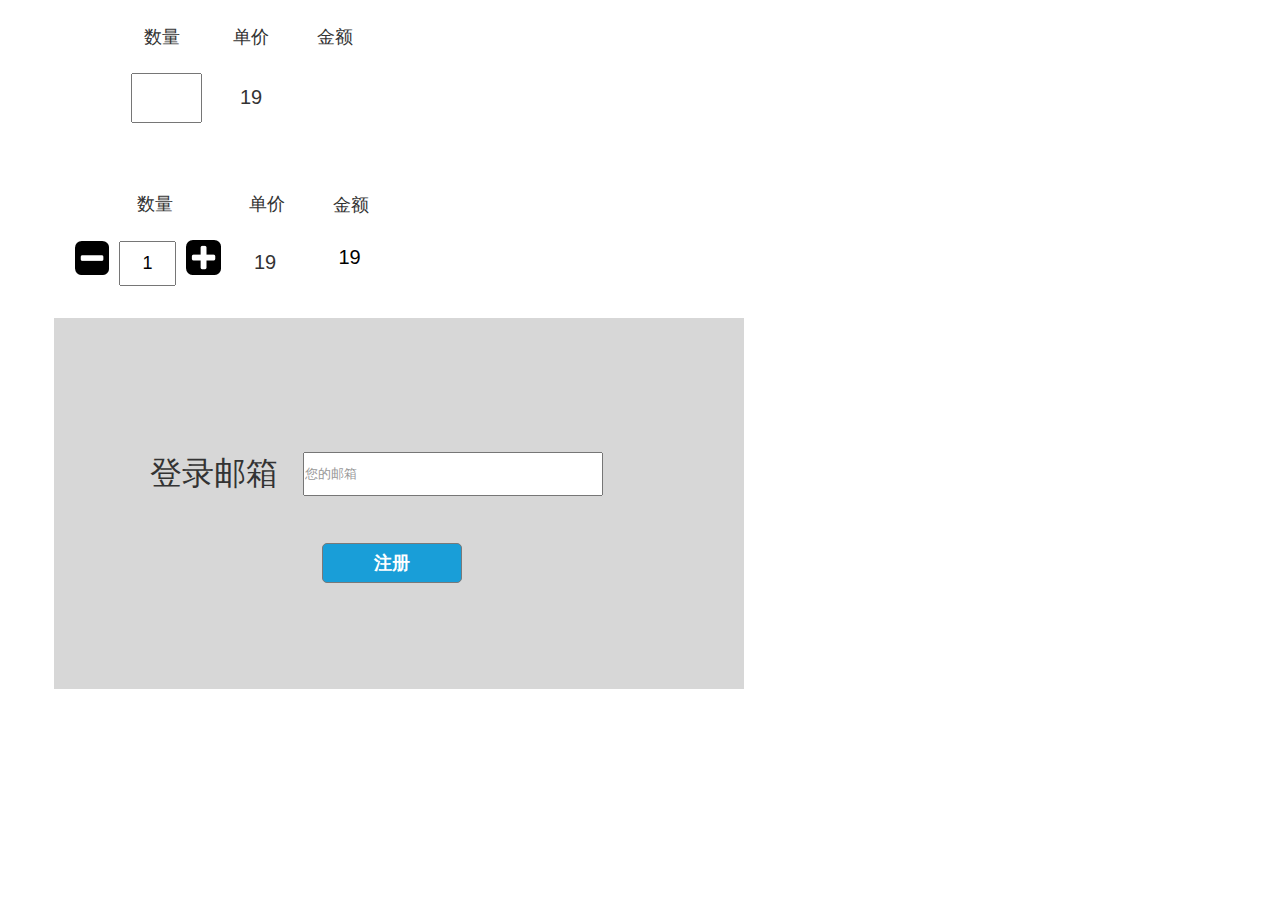
<file: index.html>
﻿<!DOCTYPE html>
<html>
  <head>
    <title>index</title>
    <meta http-equiv="X-UA-Compatible" content="IE=edge"/>
    <meta http-equiv="content-type" content="text/html; charset=utf-8"/>
    <meta name="apple-mobile-web-app-capable" content="yes"/>
    <link href="resources/css/jquery-ui-themes.css" type="text/css" rel="stylesheet"/>
    <link href="resources/css/axure_rp_page.css" type="text/css" rel="stylesheet"/>
    <link href="data/styles.css" type="text/css" rel="stylesheet"/>
    <link href="files/index/styles.css" type="text/css" rel="stylesheet"/>
    <script src="resources/scripts/jquery-1.7.1.min.js"></script>
    <script src="resources/scripts/jquery-ui-1.8.10.custom.min.js"></script>
    <script src="resources/scripts/prototypePre.js"></script>
    <script src="data/document.js"></script>
    <script src="resources/scripts/prototypePost.js"></script>
    <script src="files/index/data.js"></script>
    <script type="text/javascript">
      $axure.utils.getTransparentGifPath = function() { return 'resources/images/transparent.gif'; };
      $axure.utils.getOtherPath = function() { return 'resources/Other.html'; };
      $axure.utils.getReloadPath = function() { return 'resources/reload.html'; };
    </script>
  </head>
  <body>
    <div id="base" class="">

      <!-- Unnamed (组合) -->
      <div id="u0" class="ax_default" data-left="54" data-top="318" data-width="690" data-height="371">

        <!-- Unnamed (矩形) -->
        <div id="u1" class="ax_default box_3">
          <div id="u1_div" class=""></div>
        </div>

        <!-- Unnamed (矩形) -->
        <div id="u2" class="ax_default _一级标题">
          <div id="u2_div" class=""></div>
          <div id="u2_text" class="text ">
            <p><span>登录邮箱</span></p>
          </div>
        </div>

        <!-- Unnamed (文本框) -->
        <div id="u3" class="ax_default text_field">
          <input id="u3_input" type="text" value=""/>
        </div>

        <!-- Unnamed (矩形) -->
        <div id="u4" class="ax_default button">
          <div id="u4_div" class=""></div>
          <div id="u4_text" class="text ">
            <p><span>注册</span></p>
          </div>
        </div>
      </div>

      <!-- Unnamed (组合) -->
      <div id="u5" class="ax_default" data-left="75" data-top="25" data-width="323" data-height="261">

        <!-- Unnamed (矩形) -->
        <div id="u6" class="ax_default label">
          <div id="u6_div" class=""></div>
          <div id="u6_text" class="text ">
            <p><span>单价</span></p>
          </div>
        </div>

        <!-- Unnamed (矩形) -->
        <div id="u7" class="ax_default label">
          <div id="u7_div" class=""></div>
          <div id="u7_text" class="text ">
            <p><span>数量</span></p>
          </div>
        </div>

        <!-- Unnamed (矩形) -->
        <div id="u8" class="ax_default label">
          <div id="u8_div" class=""></div>
          <div id="u8_text" class="text ">
            <p><span>金额</span></p>
          </div>
        </div>

        <!-- 数 (文本框) -->
        <div id="u9" class="ax_default text_field" data-label="数">
          <input id="u9_input" type="text" value=""/>
        </div>

        <!-- Unnamed (矩形) -->
        <div id="u10" class="ax_default label">
          <div id="u10_div" class=""></div>
          <div id="u10_text" class="text ">
            <p><span>19</span></p>
          </div>
        </div>

        <!-- 金 (文本框) -->
        <div id="u11" class="ax_default text_field" data-label="金">
          <input id="u11_input" type="text" value=""/>
        </div>

        <!-- Unnamed (矩形) -->
        <div id="u12" class="ax_default label">
          <div id="u12_div" class=""></div>
          <div id="u12_text" class="text ">
            <p><span>单价</span></p>
          </div>
        </div>

        <!-- Unnamed (矩形) -->
        <div id="u13" class="ax_default label">
          <div id="u13_div" class=""></div>
          <div id="u13_text" class="text ">
            <p><span>数量</span></p>
          </div>
        </div>

        <!-- Unnamed (矩形) -->
        <div id="u14" class="ax_default label">
          <div id="u14_div" class=""></div>
          <div id="u14_text" class="text ">
            <p><span>金额</span></p>
          </div>
        </div>

        <!-- Unnamed (形状) -->
        <div id="u15" class="ax_default icon">
          <img id="u15_img" class="img " src="images/index/u15.png"/>
        </div>

        <!-- Unnamed (形状) -->
        <div id="u16" class="ax_default icon">
          <img id="u16_img" class="img " src="images/index/u16.png"/>
        </div>

        <!-- Unnamed (矩形) -->
        <div id="u17" class="ax_default label">
          <div id="u17_div" class=""></div>
          <div id="u17_text" class="text ">
            <p><span>19</span></p>
          </div>
        </div>

        <!-- num (文本框) -->
        <div id="u18" class="ax_default text_field" data-label="num">
          <input id="u18_input" type="text" value=""/>
        </div>

        <!-- jin (文本框) -->
        <div id="u19" class="ax_default text_field" data-label="jin">
          <input id="u19_input" type="text" value=""/>
        </div>
      </div>
    </div>
  </body>
</html>
</file>
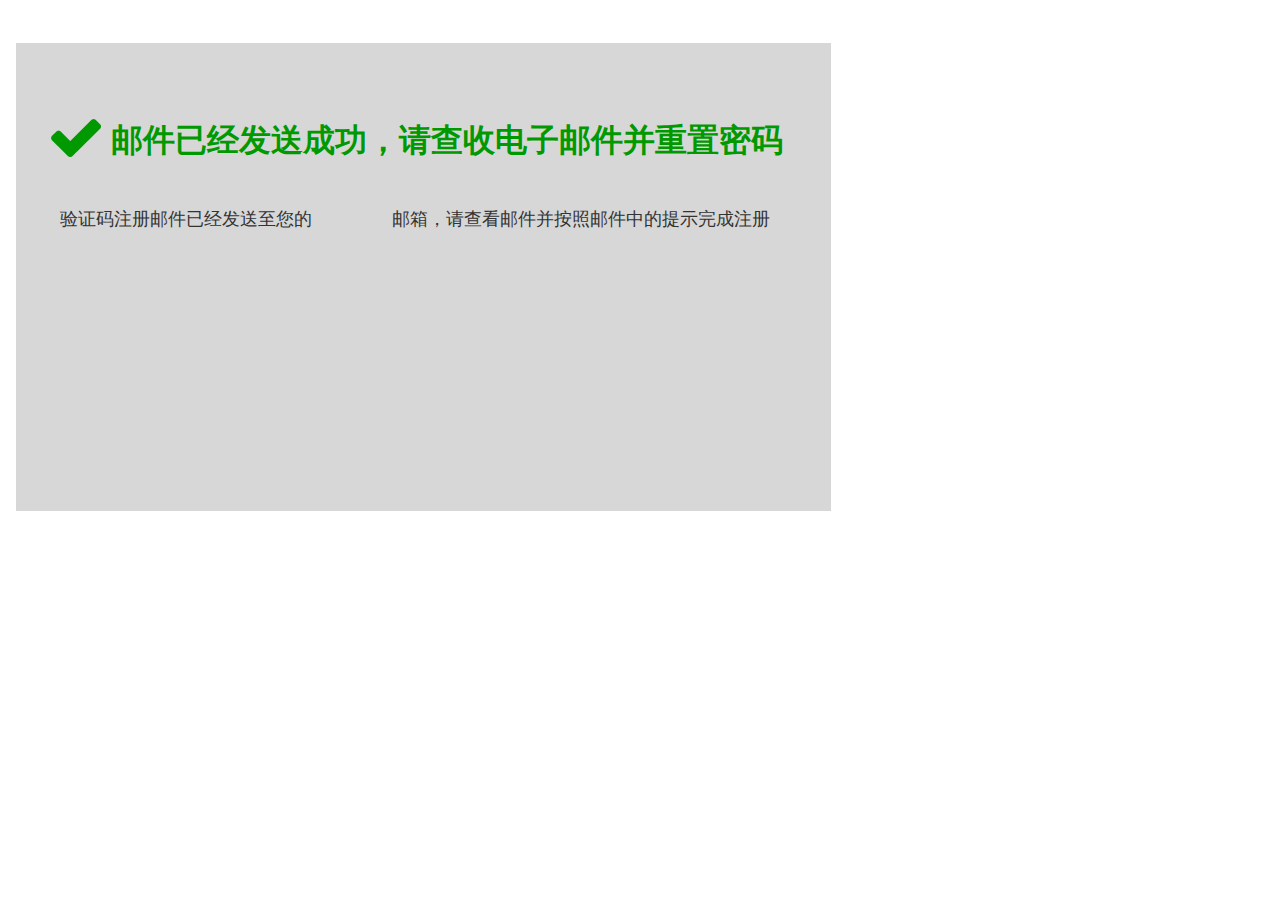
<file: page2.html>
﻿<!DOCTYPE html>
<html>
  <head>
    <title>page2</title>
    <meta http-equiv="X-UA-Compatible" content="IE=edge"/>
    <meta http-equiv="content-type" content="text/html; charset=utf-8"/>
    <meta name="apple-mobile-web-app-capable" content="yes"/>
    <link href="resources/css/jquery-ui-themes.css" type="text/css" rel="stylesheet"/>
    <link href="resources/css/axure_rp_page.css" type="text/css" rel="stylesheet"/>
    <link href="data/styles.css" type="text/css" rel="stylesheet"/>
    <link href="files/page2/styles.css" type="text/css" rel="stylesheet"/>
    <script src="resources/scripts/jquery-1.7.1.min.js"></script>
    <script src="resources/scripts/jquery-ui-1.8.10.custom.min.js"></script>
    <script src="resources/scripts/prototypePre.js"></script>
    <script src="data/document.js"></script>
    <script src="resources/scripts/prototypePost.js"></script>
    <script src="files/page2/data.js"></script>
    <script type="text/javascript">
      $axure.utils.getTransparentGifPath = function() { return 'resources/images/transparent.gif'; };
      $axure.utils.getOtherPath = function() { return 'resources/Other.html'; };
      $axure.utils.getReloadPath = function() { return 'resources/reload.html'; };
    </script>
  </head>
  <body>
    <div id="base" class="">

      <!-- Unnamed (矩形) -->
      <div id="u20" class="ax_default box_3">
        <div id="u20_div" class=""></div>
      </div>

      <!-- Unnamed (矩形) -->
      <div id="u21" class="ax_default _一级标题">
        <div id="u21_div" class=""></div>
        <div id="u21_text" class="text ">
          <p><span>邮件已经发送成功，请查收电子邮件并重置密码</span></p>
        </div>
      </div>

      <!-- Unnamed (形状) -->
      <div id="u22" class="ax_default icon">
        <img id="u22_img" class="img " src="images/page2/u22.png"/>
      </div>

      <!-- Unnamed (矩形) -->
      <div id="u23" class="ax_default box_3">
        <div id="u23_div" class=""></div>
      </div>

      <!-- Unnamed (矩形) -->
      <div id="u24" class="ax_default label">
        <div id="u24_div" class=""></div>
        <div id="u24_text" class="text ">
          <p><span>文本标签</span></p>
        </div>
      </div>

      <!-- Unnamed (矩形) -->
      <div id="u25" class="ax_default label">
        <div id="u25_div" class=""></div>
        <div id="u25_text" class="text ">
          <p><span>验证码注册邮件已经发送至您的&nbsp; &nbsp; &nbsp; &nbsp; &nbsp; &nbsp; &nbsp; </span></p>
        </div>
      </div>

      <!-- Unnamed (矩形) -->
      <div id="u26" class="ax_default label">
        <div id="u26_div" class=""></div>
        <div id="u26_text" class="text ">
          <p><span>邮箱，请查看邮件并按照邮件中的提示完成注册</span></p>
        </div>
      </div>
    </div>
  </body>
</html>
</file>
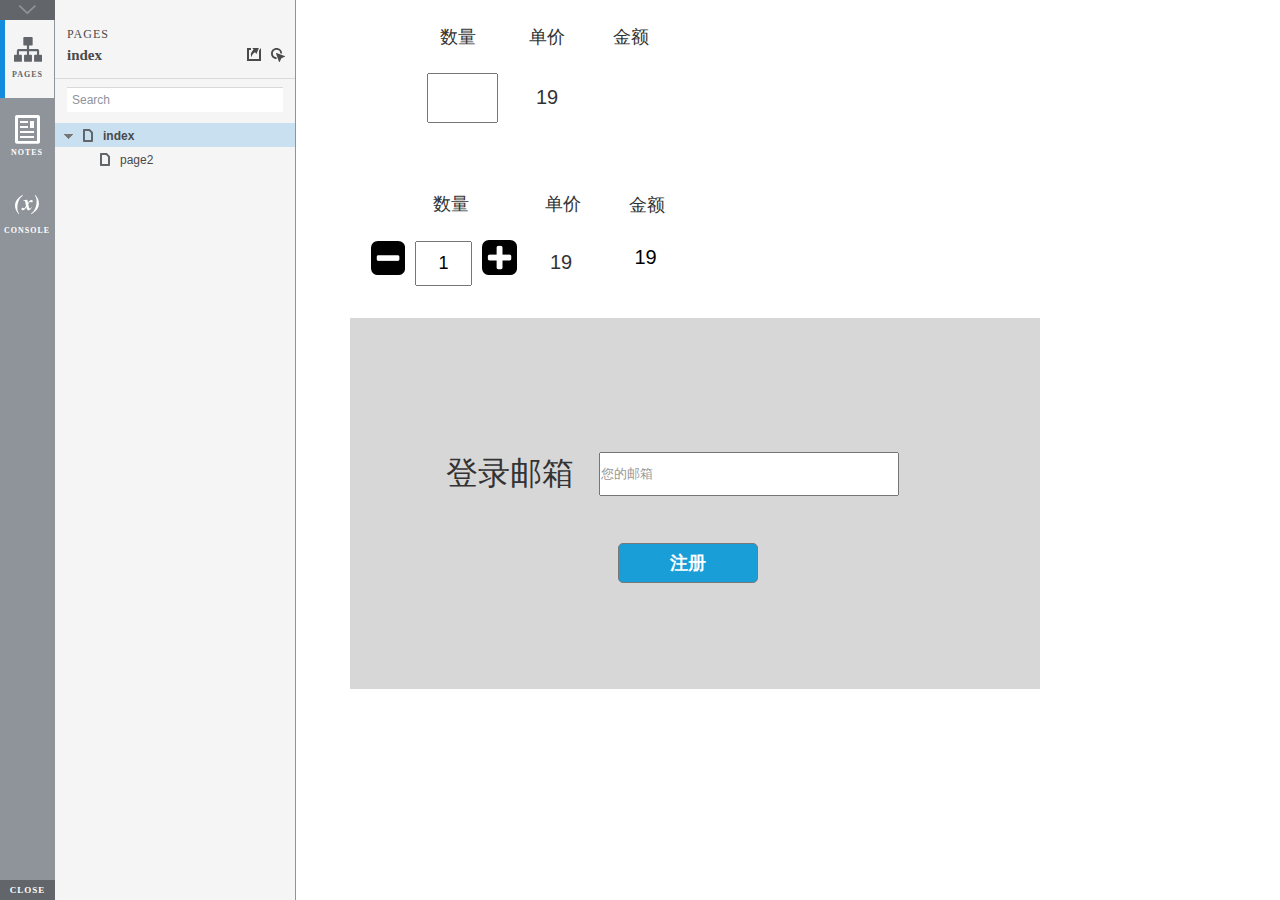
<file: start.html>
<!DOCTYPE html>
<html xmlns="http://www.w3.org/1999/xhtml" xml:lang="en" lang="en">
<head>
    <title>Untitled Document</title>
    <meta http-equiv="X-UA-Compatible" content="IE=edge"/>
    <meta http-equiv="content-type" content="text/html; charset=utf-8" />
    <meta name="viewport" content="width=device-width, initial-scale=1.0" />
    <meta name="apple-mobile-web-app-capable" content="yes" />
    <link type="text/css" href="resources/css/reset.css" rel="Stylesheet" />
    <link type="text/css" href="resources/css/default.css" rel="Stylesheet" />
    <!--<link href='https://fonts.googleapis.com/css?family=Nunito:300' rel='stylesheet' type='text/css'>-->

    <script type="text/javascript">
        if (location.href.toString().indexOf('file://localhost/') == 0) {
            location.href = location.href.toString().replace('file://localhost/', 'file:///');
        }
    </script>

    <!-- 8.0.0.3379 -->
<script src="resources/scripts/jquery-1.7.1.min.js"></script>
<script src="resources/scripts/startPre.js"></script>
<script src="data/document.js"></script>

    <style type="text/css">

#outerContainer {
	width:1000px;
	height:1500px;
}

.vsplitbar {
    width: 3px;
    /*background: #B9B9B9;*/
    border-right: 1px solid #8f949a;
}

.vsplitbar:hover, .vsplitbar.active {
    background: #8f949a;
}

#rightPanel {
    background-color: White;
}

/*#leftPanel {
    min-width: 120px;
}*/

.splitterMask {
   position:absolute;
   top: 0;
   left: 0;
   width: 100%;
   height: 100%;
   overflow: hidden;
   background-image: url(resources/images/transparent.gif);
   z-index: 20000;
}

    </style>
    <script type="text/javascript" language="JavaScript"><!--
        var SITEMAP_COLLAPSE_VAR_NAME = 'c';
        var PLUGIN_VAR_NAME = 'g';
        var FOOTNOTES_VAR_NAME = 'fn';
        var ADAPTIVE_VIEW_VAR_NAME = 'view';
        var lastLeftPanelWidth = 295;
        var toolBarOnly = true;

        // isolate scope
        (function() {
            setUpController();
            
            var configuration = $axure.document.configuration;
            var _settings = {};
            _settings.projectId = configuration.prototypeId;
            _settings.isAxshare = configuration.isAxshare;
            _settings.loadFeedbackPlugin = configuration.loadFeedbackPlugin;
            var cHash = getHashStringVar(SITEMAP_COLLAPSE_VAR_NAME);
            _settings.startCollapsed = cHash == "1";
            if(cHash == "2") closePlayer();
            var gHash = getHashStringVar(PLUGIN_VAR_NAME);
            if(gHash == "") gHash = 1;
            _settings.startPluginGid = gHash;

            $axure.player.settings = _settings;

            $(window).bind('load', function() {
                if(CHROME_5_LOCAL && !$('body').attr('pluginDetected')) {
                    window.location = 'resources/chrome/chrome.html';
                }
            });

            $(document).ready(function() {
                $axure.page.bind('load.start', mainFrame_onload);
                $axure.messageCenter.addMessageListener(messageCenter_message);

                $(document).on('pluginShown', function (event, data) {
                    setVarInCurrentUrlHash('g', data ? data : '');
                });

                $(document).on('pluginCreated', function(event, data) {
                    if($axure.player.settings.startPluginGid == data) {
                        $axure.player.showPlugin(data);
                    }
                });

                if($axure.player.settings.loadFeedbackPlugin) {
                    if($axure.player.settings.isAxshare) {
                        $axure.utils.loadJS('/Scripts/plugins/feedback/feedback8.js');
                    } else {
                        $axure.utils.loadJS('http://share.axure.com/Scripts/plugins/feedback/feedback8.js');
                    }
                }

                if(navigator.userAgent.indexOf("MSIE") >= 0) $('#outerContainer').width('100%');
                initialize();
                if($axure.player.settings.startCollapsed) $('#outerContainer').splitter({ sizeLeft: 0 });
                else $('#outerContainer').splitter({ sizeLeft: lastLeftPanelWidth });
                $('#leftPanel').width(lastLeftPanelWidth);
                
                $(window).resize(function() { resizeContent(); });

                $('#maximizePanelContainer').hide();

                initializeLogo();

                $(window).resize();
                resizeContent();
                
                $axure.player.collapseToBar();

                if($axure.player.settings.startCollapsed) {
                    collapse();
                    $('#leftPanel').width(0);
                }

                if(MOBILE_DEVICE) {
                    $('#interfaceControlFrameMinimizeContainer').height('45px');
                    $('#interfaceControlFrameMinimizeContainer a').height('45px');
                    $('#interfaceControlFrameHeaderContainer').css('margin-top','45px');
                    $('#interfaceControlFrameCloseContainer a').css('padding','10px 0px');
                    $('#maximizePanelContainer').height('45px');//.css('top','inherit').css('bottom','0px');

                    $('body').removeClass('hashover');

                    if(IOS) {
                        $('#rightPanel').css('overflow', 'auto').css('-webkit-overflow-scrolling', 'touch').css('-ms-overflow-x', 'hidden');

                        window.addEventListener("orientationchange", function() {
                            var viewport = document.querySelector("meta[name=viewport]");
                            //so iOS doesn't zoom when switching back to portrait
                            viewport.setAttribute('content', 'width=device-width, initial-scale=1.0, maximum-scale=1.0');
                            viewport.setAttribute('content', 'width=device-width, initial-scale=1.0');
                            resizeContent();
                        }, false);

                        $axure.page.bind('load.start', function() {
                            resizeContent();
                        });
                    }
                }

            });

            function initialize() {
                var legacyQString = getQueryString("Page");
                if (legacyQString.length > 0) {
                    location.href = location.href.substring(0, location.href.indexOf("?")) + "#p=" + legacyQString;
                    return;
                }

                var mainFrame = document.getElementById("mainFrame");
                //if it's local file on safari, test if we can access mainframe after its loaded
                if(SAFARI && document.location.href.indexOf('file://') >= 0) {
                    $(mainFrame).load(function () {
                        var canAccess;
                        try {
                            var mainFrameWindow = mainFrame.contentWindow || mainFrame.contentDocument;
                            mainFrameWindow['safari_file_CORS'] = 'Y';
                            canAccess = mainFrameWindow['safari_file_CORS'] === 'Y';
                        } catch(err) {
                            canAccess = false;
                        }

                        if(!canAccess) window.location = 'resources/chrome/safari.html';
                    });
                }

                mainFrame.contentWindow.location.href = getInitialUrl();
            }

            function initializeLogo() {
                if($axure.document.configuration.logoImagePath) {
                    var image = new Image();
                    image.onload = function() {
                        $('#logoImage').css('max-width', this.width + 'px');
                        $axure.player.resizeContent();
                    };
                    image.src = $axure.document.configuration.logoImagePath;
                
                    $('#interfaceControlFrameLogoImageContainer').html('<img id="logoImage" src="" />');
                    $('#logoImage').attr('src', $axure.document.configuration.logoImagePath).load(function() { resizeContent(); });
                } else $('#interfaceControlFrameLogoImageContainer').hide();

                if ($axure.document.configuration.logoImageCaption) {
                    $('#interfaceControlFrameLogoCaptionContainer').html($axure.document.configuration.logoImageCaption);
                } else $('#interfaceControlFrameLogoCaptionContainer').hide();

                if(!$('#interfaceControlFrameLogoImageContainer').is(':visible') && !$('#interfaceControlFrameLogoCaptionContainer').is(':visible')) {
                    $('#interfaceControlFrameLogoContainer').hide();
                }
            }

            var resizeContent = $axure.player.resizeContent = function() {
                var newHeight = $(window).height();
                var newWidth = $(window).width();

                var controlContainerHeight = newHeight;// - 30;
                if($('#interfaceControlFrameLogoContainer').is(':visible')) controlContainerHeight -= $('#interfaceControlFrameLogoContainer').outerHeight();// + 16;

                $('#outerContainer').height(newHeight).width(newWidth);
                $('.vsplitbar').height(newHeight);
                $('#leftPanel').height(newHeight);
                $('#interfaceControlFrame').height(newHeight);
                $('#interfaceControlFrameContainer').height(newHeight);
                $('#interfaceControlFrameHostContainer').height(controlContainerHeight);

                $('#rightPanel').height(newHeight);
                $('#mainFrame').height(newHeight);

                if($('#leftPanel').is(':visible')) $('#rightPanel').width($(window).width() - $('#leftPanel').width() - 1);// $('.vsplitbar').width());
                else $('#rightPanel').width($(window).width());

                $(document).trigger('ContainerHeightChange',[controlContainerHeight]);

                if(MOBILE_DEVICE) {
                    if(!(getHashStringVar(ADAPTIVE_VIEW_VAR_NAME).length > 0)) $axure.messageCenter.postMessage('setAdaptiveViewForSize', {'width':newWidth, 'height':$('#rightPanel').height()});
                }
            }

            var collapseToBar = $axure.player.collapseToBar = function() {
                lastLeftPanelWidth = $('#leftPanel').width();
                $('#leftPanel').width('55px');
                $('.vsplitbar').hide();
                $('#rightPanel').width($(window).width() - $('#leftPanel').width());
                $(window).resize();
                $('#outerContainer').trigger('resize');
                toolBarOnly = true;
            }

            var expandFromBar = $axure.player.expandFromBar = function() {
                if($('.vsplitbar').is(':visible')) return;

                $('#leftPanel').width(lastLeftPanelWidth);
                $('.vsplitbar').show();
                $('#rightPanel').width($(window).width() - $('#leftPanel').width() - 1);// $('.vsplitbar').width());
                $(window).resize();
                $('#outerContainer').trigger('resize');
                toolBarOnly = false;
            }

        })();

        function messageCenter_message(message, data) {
            if(message == 'expandFrame') expand();
            else if(message == 'getCollapseFrameOnLoad' && $axure.player.settings.startCollapsed && !MOBILE_DEVICE) $axure.messageCenter.postMessage('collapseFrameOnLoad');
        }

        
        function getInitialUrl() {
            var pageName = getHashStringVar("p");
            if(pageName.length > 0) return pageName + ".html";
            else {
                var url = getFirstPageUrl($axure.document.sitemap.rootNodes);
                return (url ? url : "about:blank");
            }
        }

        function getFirstPageUrl(nodes) {
            for (var i = 0; i < nodes.length; i++) {
                var node = nodes[i];
                if (node.url) return node.url;
                else {
                    var hasChildren = (node.children && node.children.length > 0);
                    if (hasChildren) {
                        var url = getFirstPageUrl(node.children);
                        if (url) return url;
                    }
                }
            }
            return null;
        }

        function closePlayer() {
            if($axure.page.location) window.location.href = $axure.page.location;
            else {
                var pageFile = getInitialUrl();
                var currentLocation = window.location.toString();
                window.location.href = currentLocation.substr(0, currentLocation.lastIndexOf("/") + 1) + pageFile;
            }
        }

        function replaceHash(newHash) {
            var currentLocWithoutHash = window.location.toString().split('#')[0];

            //We use replace so that every hash change doesn't get appended to the history stack.
            //We use replaceState in browsers that support it, else replace the location
            if(typeof window.history.replaceState != 'undefined') {
                try {
                    //Chrome 45 (Version 45.0.2454.85 m) started throwing an error here when generated locally (this only happens with sitemap open) which broke all interactions.
                    //try catch breaks the url adjusting nicely when the sitemap is open, but all interactions and forward and back buttons work.
                    //Uncaught SecurityError: Failed to execute 'replaceState' on 'History': A history state object with URL 'file:///C:/Users/Ian/Documents/Axure/HTML/Untitled/start.html#p=home' cannot be created in a document with origin 'null'.
                    window.history.replaceState(null, null, currentLocWithoutHash + newHash);
                } catch(ex) {}
            } else {
                window.location.replace(currentLocWithoutHash + newHash);
            }
        }

        function collapse() {
            setVarInCurrentUrlHash('c', 1);
            if(!toolBarOnly) lastLeftPanelWidth = $('#leftPanel').width();

            $('#maximizePanelContainer').show();
            $('#leftPanel').hide();
            $('.vsplitbar').hide();
            $('#rightPanel').width($(window).width());
            $(window).resize();
            $('#outerContainer').trigger('resize');

            $(document).trigger('sidebarCollapse');

            if(MOBILE_DEVICE) {
                $('#maximizePanelContainer').animate({
                    top:$('#rightPanel').height() - $('#maximizePanelContainer').height()
                }, 300, 'swing', function() {
                    $('#maximizePanelContainer').css('top', 'inherit').css('bottom', '0px');
                });
            }
        }

        function expand() {
            if(MOBILE_DEVICE) {
                $('#maximizePanelContainer').css('top', '0px').css('bottom', 'inherit');
            }

            deleteVarFromCurrentUrlHash('c');
            $('#maximizePanelContainer').hide();
            $('#leftPanel').width(lastLeftPanelWidth);
            $('#leftPanel').show();
            if(!toolBarOnly) {
                $('.vsplitbar').show();
                $('#rightPanel').width($(window).width() - $('#leftPanel').width() - 1);
            } else {
                $axure.player.collapseToBar();
            }
            $(window).resize();
            $('#outerContainer').trigger('resize');

            $(document).trigger('sidebarExpanded');
        }


        function mainFrame_onload() {
            if($axure.page.pageName) document.title = $axure.page.pageName;
        }

        function getQueryString(query) {
            var qstring = self.location.href.split("?");
            if(qstring.length < 2) return "";
            return GetParameter(qstring, query);
        }
        
        function GetParameter(qstring, query) {
            var prms = qstring[1].split("&");
            var frmelements = new Array();
            var currprmeter, querystr = "";

            for(var i = 0; i < prms.length; i++) {
                currprmeter = prms[i].split("=");
                frmelements[i] = new Array();
                frmelements[i][0] = currprmeter[0];
                frmelements[i][1] = currprmeter[1];
            }

            for(j = 0; j < frmelements.length; j++) {
                if(frmelements[j][0].toLowerCase() == query.toLowerCase()) {
                    querystr = frmelements[j][1];
                    break;
                }
            }
            return querystr;
        }
        
        function getHashStringVar(query) {
            var qstring = self.location.href.split("#");
            if(qstring.length < 2) return "";
            return GetParameter(qstring, query);
        }

        function setHashStringVar(currentHash, varName, varVal) {
            var varWithEqual = varName + '=';
            var poundVarWithEqual = varVal === '' ? '' :  '#' + varName + '=' + varVal;
            var ampVarWithEqual = varVal === '' ? '' :  '&' + varName + '=' + varVal;
            var hashToSet = '';

            var pageIndex = currentHash.indexOf('#' + varWithEqual);
            if(pageIndex == -1) pageIndex = currentHash.indexOf('&' + varWithEqual);
            if(pageIndex != -1) {
                var newHash = currentHash.substring(0, pageIndex);

                newHash = newHash == '' ? poundVarWithEqual : newHash + ampVarWithEqual;

                var ampIndex = currentHash.indexOf('&', pageIndex + 1);
                if(ampIndex != -1) {
                    newHash = newHash == '' ? '#' + currentHash.substring(ampIndex + 1) : newHash + currentHash.substring(ampIndex);
                }
                hashToSet = newHash;
            } else if(currentHash.indexOf('#') != -1) {
                hashToSet = currentHash + ampVarWithEqual;
            } else {
                hashToSet = poundVarWithEqual;
            }

            if(hashToSet != '' || varVal == '') {
                return hashToSet;
            }

            return null;
        }

        function setVarInCurrentUrlHash(varName, varVal) {
            var newHash = setHashStringVar(window.location.hash, varName, varVal);

            if(newHash != null) {
                replaceHash(newHash);
            }
        }

        function deleteHashStringVar(currentHash, varName) {
            var varWithEqual = varName + '=';

            var pageIndex = currentHash.indexOf('#' + varWithEqual);
            if(pageIndex == -1) pageIndex = currentHash.indexOf('&' + varWithEqual);
            if(pageIndex != -1) {
                var newHash = currentHash.substring(0, pageIndex);

                var ampIndex = currentHash.indexOf('&', pageIndex + 1);

                //IF begin of string....if none blank, ELSE # instead of & and rest
                //IF in string....prefix + if none blank, ELSE &-rest
                if(newHash == '') { //beginning of string
                    newHash = ampIndex != -1 ? '#' + currentHash.substring(ampIndex + 1) : '';
                } else { //somewhere in the middle
                    newHash = newHash + (ampIndex != -1 ? currentHash.substring(ampIndex) : '');
                }

                return newHash;
            }

            return null;
        }

        function deleteVarFromCurrentUrlHash(varName) {
            var newHash = deleteHashStringVar(window.location.hash, varName);

            if(newHash != null) {
                replaceHash(newHash);
            }
        }
    --></script>
    
    <link type="text/css" rel="Stylesheet" href="plugins/sitemap/styles/sitemap.css" />
    <link type="text/css" rel="Stylesheet" href="plugins/page_notes/styles/page_notes.css" />
    <link type="text/css" rel="Stylesheet" href="plugins/debug/styles/debug.css" />
    <script src="resources/scripts/startPost.js"></script>


    <!--<link type="text/css" rel="Stylesheet" href="plugins/recordplay/styles/recordplay.css" />
    <script type="text/javascript" src="plugins/recordplay/recordplay.js"></script>-->
    

</head>
<body scroll="no" class="hashover">
    <div id="outerContainer">

        <div id="leftPanel">
            <div id="interfaceControlFrame">
                <div id="interfaceControlFrameMinimizeContainer">
                    <a title="Collapse" id="interfaceControlFrameMinimizeButton" onclick="collapse();">&nbsp;</a>
                </div>
                <div id="interfaceControlFrameHeaderContainer">
                    <ul id="interfaceControlFrameHeader"></ul>
                </div>
                <div id="interfaceControlFrameContainer">
                    <div id="interfaceControlFrameLogoContainer">
                        <div id="interfaceControlFrameLogoImageContainer"></div>
                        <div id="interfaceControlFrameLogoCaptionContainer"></div>
                    </div>
                    <div id="interfaceControlFrameHostContainer">
                    </div>
                </div>
                <div id="interfaceControlFrameCloseContainer">
                    <a title="Close" id="interfaceControlFrameCloseButton" onclick="closePlayer();">CLOSE</a>
                </div>
            </div>
        </div>
        <div id="rightPanel">
            <iframe id="mainFrame" name="mainFrame" width="100%" height="100%" src="" frameborder="0" style="display: block;" webkitallowfullscreen mozallowfullscreen allowfullscreen></iframe>
        </div>

    </div>

    <div id="maximizePanelContainer">
        <iframe id="expandFrame" src="resources/expand.html" width="100%" height="100%" scrolling="no" allowtransparency="true" frameborder="0"></iframe>
    </div>

</body>
</html>
</file>
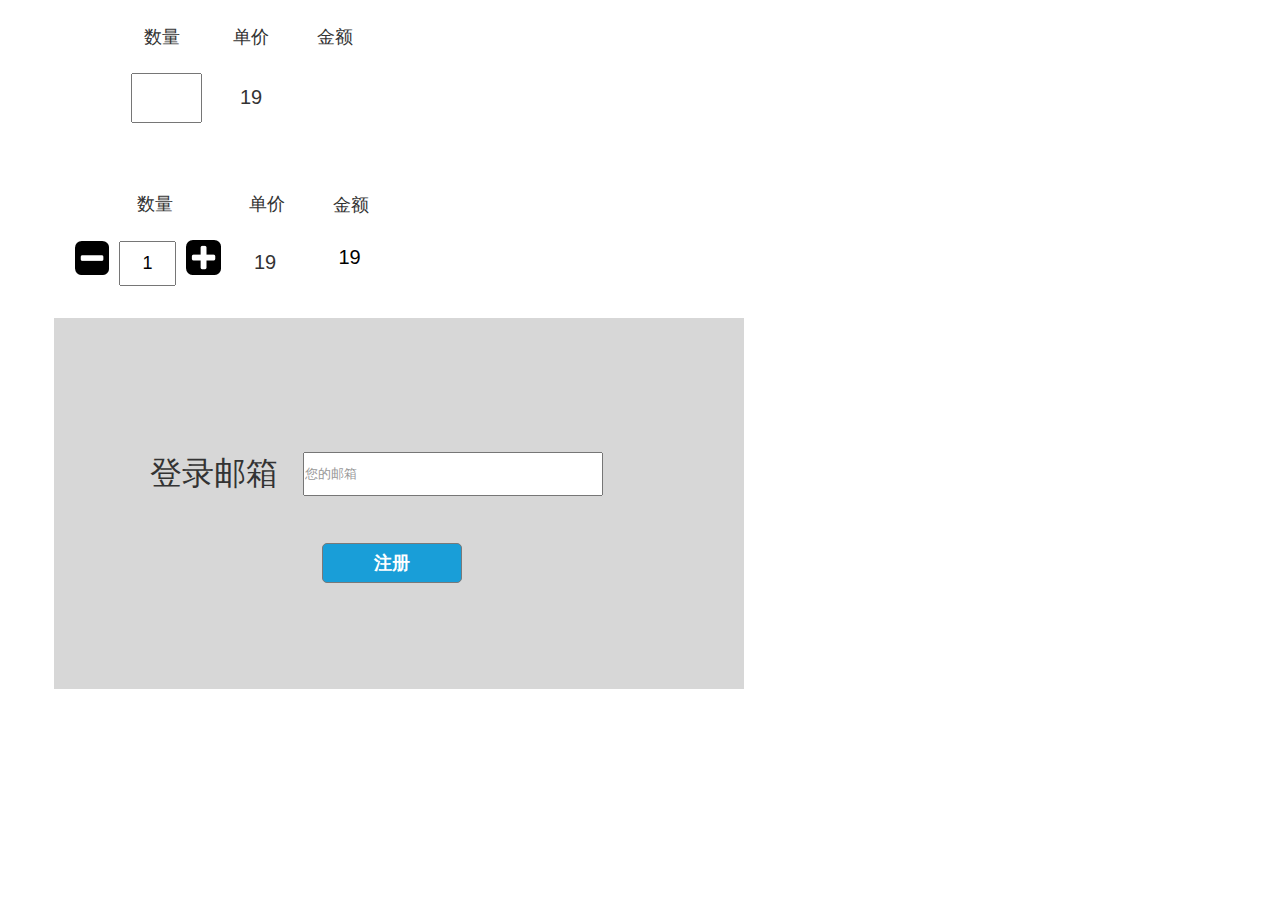
<file: resources/reload.html>
﻿<html>
	<head>
		<title></title>
	</head>
	<body>
	
	<script language="javascript">
	function getUrl() {
      var query = window.location.hash.substring(1);
      var vars = query.split("&&&");
      for (var i=0;i<vars.length;i++) {
        var url = vars[i];
        return decodeURI(url).replace("html%23","html#");
      } 
    }

    var rel = '../';
    var url = getUrl();
    if (url.indexOf(":") > 0 && url.indexOf(":") < 10) rel = '';
	self.location.href = rel + url;
	</script>
	
	</body>
</html>
</file>
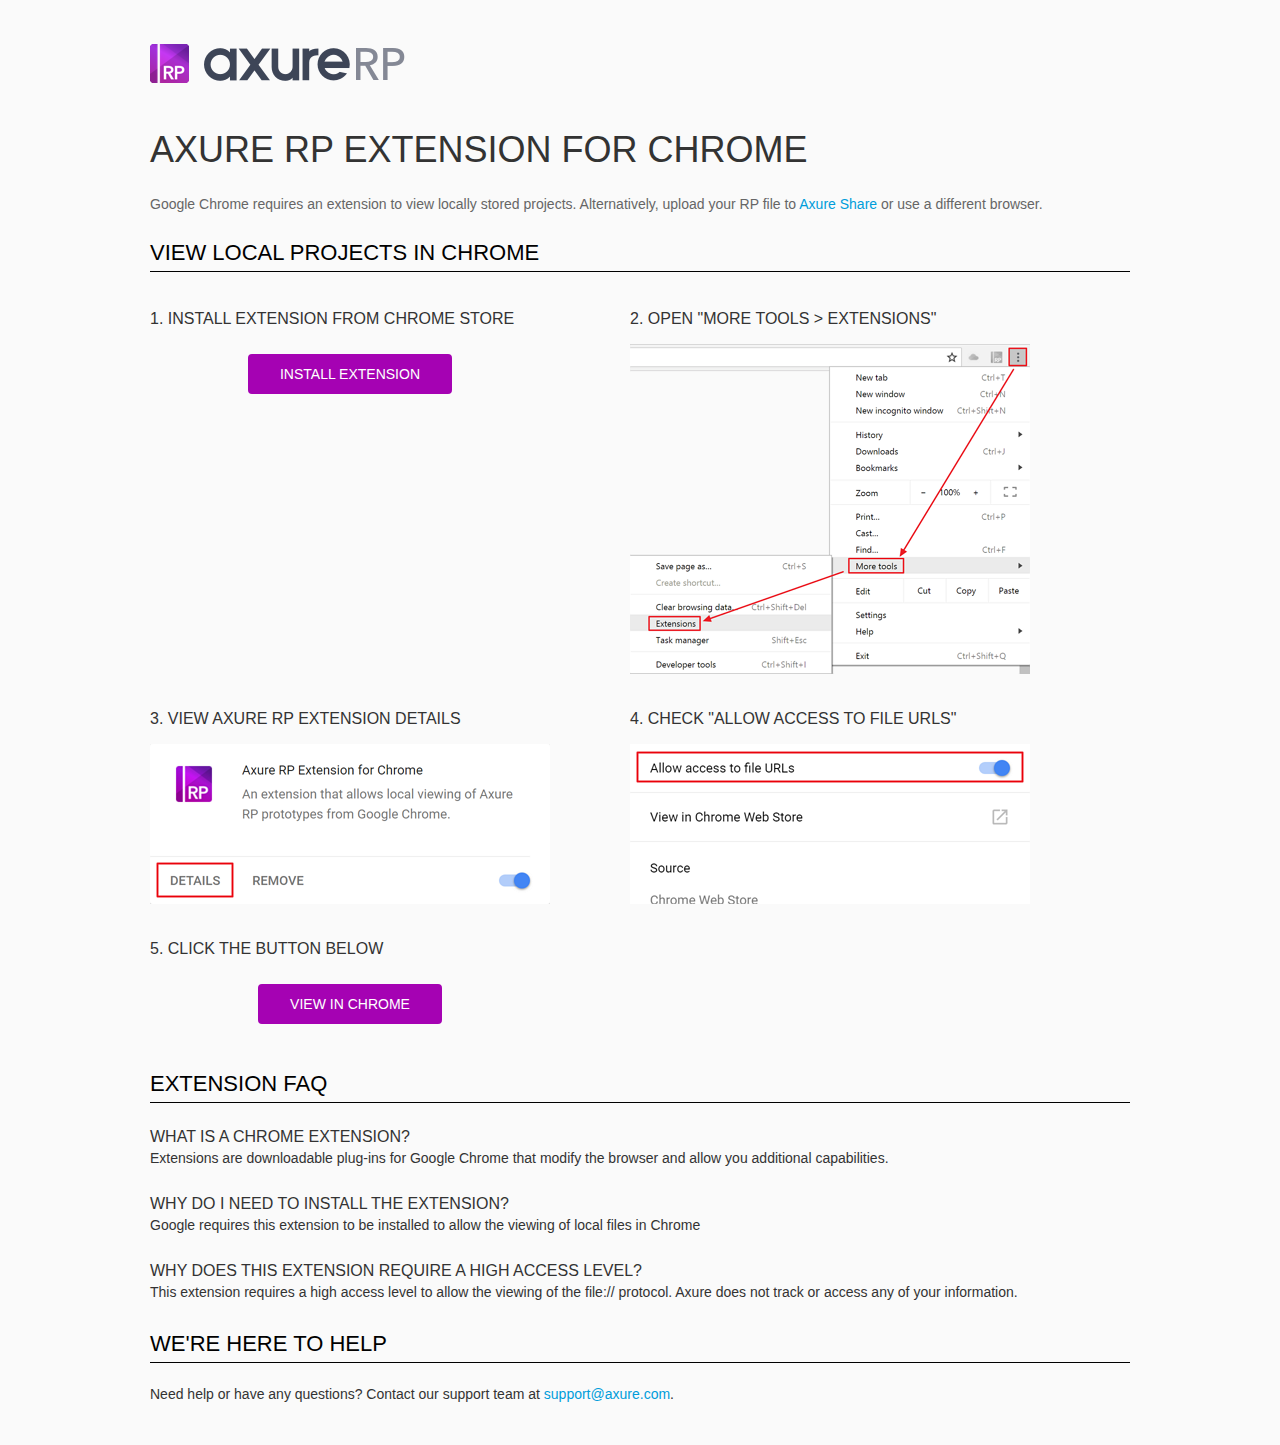
<file: resources/chrome/chrome.html>
<html>
<head>
    <title>Install the Axure RP Chrome Extension</title>
    <style type="text/css">
        *
        {
            font-family: Helvetica, Arial, sans-serif;
        }
        body
        {
            text-align: center;
            background-color: #fafafa;
        }
        p
        {
            font-size: 14px;
            line-height: 18px;
            color: #333333;
        }
        div.container
        {
            width: 980px;
            margin-left: auto;
            margin-right: auto;
            text-align: left;
        }
        a
        {
            text-decoration: none;
            color: #009dda;
        }
        .button
        {
            background: #A502B3;
            font: normal 16px Arial, sans-serif;
            color: #FFFFFF;
            padding: 10px 30px 10px 30px;
            border: 2px solid #A502B3;
            display: inline-block;
            margin-top: 10px;
            text-transform: uppercase;
            font-size: 14px;
	    border-radius: 4px;
        }
        a:hover.button
        {
            border: 2px solid #A502B3;
	    color: #A502B3;
	    background-color: #FFFFFF;
        }
        div.left
        {
            width: 400px;
            float: left;
            margin-right: 80px;
        }
        div.right
        {
            width: 400px;
            float: left;
        }
        div.buttonContainer
        {
            text-align: center;
        }
        h1
        {
            font-size: 36px;
            color: #333333;
            line-height: 50px;
            margin-bottom: 20px;
            font-weight: normal;
        }
        h2
        {
            font-size: 24px;
            font-weight: normal;
            color: #08639C;
            text-align: center;
        }
        h3
        {
            font-size: 16px;
            color: #333333;
            font-weight: normal;
	    text-transform: uppercase;
        }
        .heading
        {
            border-bottom: 1px solid black;
	    height: 36px;
            line-height: 36px;
            font-size: 22px;
            color: #000000;

        }
        span.faq
        {
            font-size: 16px;
	    line-height: 24px;
            font-weight: normal;
	    text-transform: uppercase;
            color: #333333;
            display: block;
        }
    </style>
</head>
<body>
    <div class="container">
        <br />
        <br />
        <img src="axure_logo.png" alt="axure" />
        <br />
	<br />
        <h1>
            AXURE RP EXTENSION FOR CHROME</h1>
        <p style="font-size: 14px; color: #666666; margin-top: 10px;">
            Google Chrome requires an extension to view locally stored projects. Alternatively,
            upload your RP file to <a href="https://share.axure.com">Axure Share</a> or use a different
            browser.</p>
        <h3 class="heading">
            VIEW LOCAL PROJECTS IN CHROME</h3>
        <div class="left">
            <h3>
                1. Install Extension from Chrome Store</h3>
            <div class="buttonContainer">
                <a class="button" href="https://chrome.google.com/webstore/detail/dogkpdfcklifaemcdfbildhcofnopogp"
                    target="_blank">Install Extension</a>
            </div>
        </div>
        <div class="right">
            <h3>
                2. Open "More Tools > Extensions"</h3>
            <img src="extensions.png" alt="extensions"/>
        </div>
        <div style="clear: both; height: 20px;">
            &nbsp;</div>
       <div class="left">
            <h3>
                3. View Axure RP Extension Details</h3>
            <img src="details.png" alt="extension details"/>
            </div>
	<div class="right">
            <h3>
                4. Check "Allow access to file URLs"</h3>
            <img src="allow-access.png" alt="allow access"/>
        </div>
   <div style="clear: both; height: 20px;">
            &nbsp;</div>
        <div class="left">
            <h3>
                5. Click the button below</h3>
            <div class="buttonContainer">
                <a class="button" href="../../start.html">View in Chrome</a>
            </div>
        </div>
        <div style="clear: both; height: 20px;">
        </div>
        <h3 class="heading">
            EXTENSION FAQ</h3>
        <p>
            <span class="faq">What is a Chrome Extension?</span> Extensions are downloadable
            plug-ins for Google Chrome that modify the browser
            and allow you additional capabilities.
        </p>
        <p style="margin-top: 25px;">
            <span class="faq">Why do I need to install the extension?</span> Google requires
            this extension to be installed to allow the viewing of local files in
            Chrome
        </p>
        <p style="margin-top: 25px; margin-bottom: 25px;">
            <span class="faq">Why does this extension require a high access level?</span> This
            extension requires a high access level to allow the viewing of the file://
            protocol. Axure does not track or access any of your information.
        </p>
        <h3 class="heading">
           WE'RE HERE TO HELP</h3>
        <p>
            Need help or have any questions? Contact our support team at <a href="mailto:support@axure.com">
                support@axure.com</a>.
        </p>
        <div style="clear: both; height: 20px;">
        </div>
    </div>
</body>
</html>
</file>
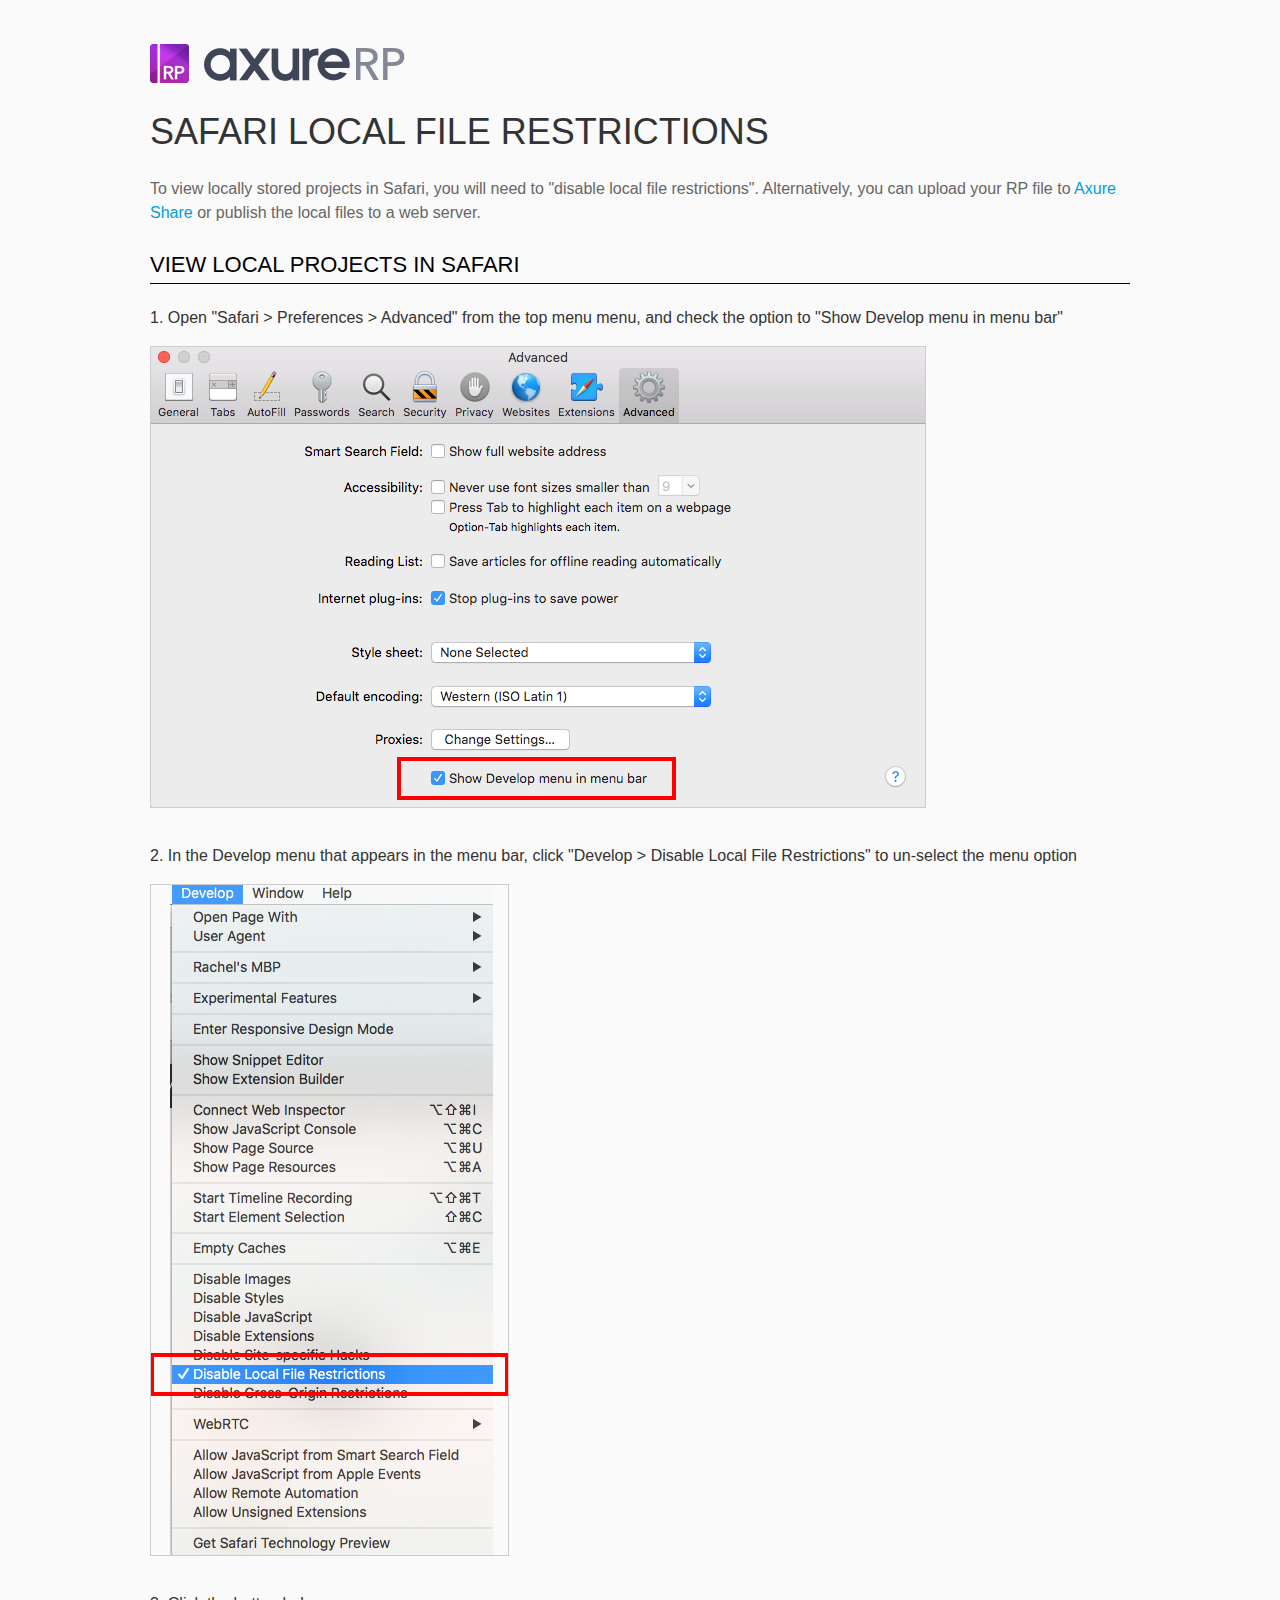
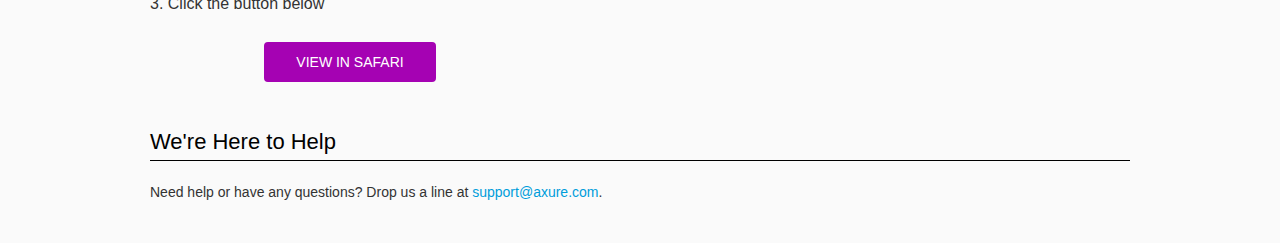
<file: resources/chrome/safari.html>
<html>
<head>
    <title>Axure RP - Safari Local File Restrictions</title>
    <style type="text/css">
        *
        {
            font-family: Helvetica, Arial, sans-serif;
        }
        body
        {
            text-align: center;
            background-color: #fafafa;
        }
        p
        {
            font-size: 14px;
            line-height: 18px;
            color: #333333;
        }
        div.container
        {
            width: 980px;
            margin-left: auto;
            margin-right: auto;
            text-align: left;
        }
        a
        {
            text-decoration: none;
            color: #009dda;
        }
        .button
        {
            background: #A502B3;
            font: normal 16px Arial, sans-serif;
            color: #FFFFFF;
            padding: 10px 30px 10px 30px;
            border: 2px solid #A502B3;
            display: inline-block;
            margin-top: 10px;
            text-transform: uppercase;
            font-size: 14px;
	    border-radius: 4px;
        }
        a:hover.button
        {
            border: 2px solid #A502B3;
	    color: #A502B3;
	    background-color: #FFFFFF;
        }
        div.left
        {
            width: 400px;
            float: left;
            margin-right: 80px;
        }
        div.right
        {
            width: 400px;
            float: left;
        }
        div.buttonContainer
        {
            text-align: center;
        }
        h1
        {
            font-size: 36px;
            color: #333333;
            line-height: 50px;
            margin-bottom: 20px;
            font-weight: normal;
        }
        h2
        {
            font-size: 24px;
            font-weight: normal;
            color: #08639C;
            text-align: center;
        }
        h3
        {
            font-size: 16px;
            line-height: 24px;
            color: #333333;
            font-weight: normal;
        }
        .heading
        {
            border-bottom: 1px solid black;
	    height: 36px;
            line-height: 36px;
            font-size: 22px;
            color: #000000;
        }
        span.faq
        {
            font-size: 16px;
            font-weight: normal;
	    text-transform: uppercase;
            color: #333333;
            display: block;
        }
    </style>
</head>
<body>
    <div class="container">
        <br />
        <br />
        <img src="axure_logo.png" alt="axure" />
        <br />
        <h1>
            SAFARI LOCAL FILE RESTRICTIONS</h1>
        <p style="font-size: 16px; line-height: 24px; color: #666666; margin-top: 10px;">
            To view locally stored projects in Safari, you will need to "disable local file restrictions". Alternatively,
            you can upload your RP file to <a href="https://share.axure.com">Axure Share</a> or publish the local files to a web server.</p>
        <h3 class="heading">
            VIEW LOCAL PROJECTS IN SAFARI</h3>
        <div class="">
            <h3>
                1. Open "Safari > Preferences > Advanced" from the top menu menu, and check the option to "Show Develop menu in menu bar"</h3>
            <img src="safari_advanced.png" alt="advanced" />
        </div>
        <div style="clear: both; height: 20px;">
            &nbsp;
        </div>
        <div class="">
            <h3>
                2. In the Develop menu that appears in the menu bar, click "Develop > Disable Local File Restrictions" to un-select the menu option</h3>
            <img src="safari_restrictions.png" alt="extensions" />
        </div>
        <div style="clear: both; height: 20px;">
            &nbsp;</div>
        <div class="left">
            <h3>
                3. Click the button below
            </h3>
            <div class="buttonContainer">
                <a class="button" href="../../start.html">View in Safari</a>
            </div>
        </div>
        <div style="clear: both; height: 20px;">
        </div>
        <h3 class="heading">
            We're Here to Help</h3>
        <p>
            Need help or have any questions? Drop us a line at <a href="mailto:support@axure.com">
                support@axure.com</a>.
        </p>
        <div style="clear: both; height: 20px;">
        </div>
    </div>
</body>
</html>
</file>
<file: resources/css/axure_rp_page.css>
﻿/* so the window resize fires within a frame in IE7 */
html, body {
    height: 100%;
}

a {
    color: inherit;
}

p {
    margin: 0px;
    text-rendering: optimizeLegibility;
    font-feature-settings: "kern" 1;
    -webkit-font-feature-settings: "kern";
    -moz-font-feature-settings: "kern";
    -moz-font-feature-settings: "kern=1";
    font-kerning: normal;
}

iframe {
    background: #FFFFFF;
}

/* to match IE with C, FF */
input {
    padding: 1px 0px 1px 0px;
    box-sizing: border-box;
    -moz-box-sizing: border-box;
}

textarea {
    margin: 0px;
    box-sizing: border-box;
    -moz-box-sizing: border-box;
}

div.intcases {
    font-family: arial; 
    font-size: 12px;
    text-align:left; 
    border:1px solid #AAA; 
    background:#FFF none repeat scroll 0% 0%; 
    z-index:9999; 
    visibility:hidden; 
    position:absolute;
    padding: 0px;
    border-radius: 3px;
    white-space: nowrap;
}

div.intcaselink {
    cursor: pointer;
    padding: 3px 8px 3px 8px;
    margin: 5px;
    background:#EEE none repeat scroll 0% 0%; 
    border:1px solid #AAA;
    border-radius: 3px;
}

div.refpageimage {
    position: absolute;
    left: 0px;
    top: 0px;
    font-size: 0px;
    width: 16px;
    height: 16px;
    cursor: pointer;
    background-image: url(images/newwindow.gif);
    background-repeat: no-repeat;
}

div.annnoteimage {
    position: absolute;
    left: 0px;
    top: 0px;
    font-size: 0px;
    /*width: 16px;
    height: 12px;*/
    cursor: help;
    /*background-image: url(images/note.gif);*/
    /*background-repeat: no-repeat;*/
    width: 13px;
    height: 12px;
    padding-top: 1px;
    text-align: center;
    background-color: #138CDD;
    -moz-box-shadow: 1px 1px 3px #aaa;
    -webkit-box-shadow: 1px 1px 3px #aaa;
    box-shadow: 1px 1px 3px #aaa;
}

div.annnoteline {
    display: inline-block;
    width: 9px;
    height: 1px;
    border-bottom: 1px solid white;
    margin-top: 1px;
}

div.annnotelabel {
    position: absolute;
    left: 0px;
    top: 0px;
    font-family: Helvetica,Arial;
    font-size: 10px;
    /*border: 1px solid rgb(166,221,242);*/
    cursor: help;
    /*background:rgb(0,157,217) none repeat scroll 0% 0%;*/ 
    padding: 1px 3px 1px 3px;
    white-space: nowrap;
    color: white;
    
    background-color: #138CDD;
    -moz-box-shadow: 1px 1px 3px #aaa;
    -webkit-box-shadow: 1px 1px 3px #aaa;
    box-shadow: 1px 1px 3px #aaa;
}

.annotation {
    font-size: 12px;
    padding-left: 2px;
    margin-bottom: 5px;
}

.annotationName {
    /*font-size: 13px;
    font-weight: bold;
    margin-bottom: 3px;
    white-space: nowrap;*/

    font-family: 'Trebuchet MS';
    font-size: 14px;
    font-weight: bold;
    margin-bottom: 5px;
    white-space: nowrap;
}

.annotationValue {
    font-family: Arial, Helvetica, Sans-Serif;
    font-size: 12px;
    color: #4a4a4a;
    line-height: 21px;
    margin-bottom: 20px;
}

.noteLink {
    text-decoration: inherit;
    color: inherit;
}

.noteLink:hover {
    background-color: white;
}

/* this is a fix for the issue where dialogs jump around and takes the text-align from the body */
.dialogFix {
    position:absolute;
    text-align:left;
    border: 1px solid #8f949a;
}


@keyframes pulsate {
  from {
    box-shadow: 0 0 10px #15d6ba;
  }
  to {
    box-shadow: 0 0 20px #15d6ba;
  }
}

@-webkit-keyframes pulsate {
  from {
    -webkit-box-shadow: 0 0 10px #15d6ba;
    box-shadow: 0 0 10px #15d6ba;
  }
  to {
    -webkit-box-shadow: 0 0 20px #15d6ba;
    box-shadow: 0 0 20px #15d6ba;
  }
}
 
@-moz-keyframes pulsate {
  from {
    -moz-box-shadow: 0 0 10px #15d6ba;
    box-shadow: 0 0 10px #15d6ba;
  }
  to {
    -moz-box-shadow: 0 0 20px #15d6ba;
    box-shadow: 0 0 20px #15d6ba;
  }
}

.legacyPulsateBorder {
    /*border: 5px solid #15d6ba;
    margin: -5px;*/
    -moz-box-shadow: 0 0 10px 3px #15d6ba;
    box-shadow: 0 0 10px 3px #15d6ba;
}

.pulsateBorder {
  animation-name: pulsate;
  animation-timing-function: ease-in-out;
  animation-duration: 0.9s;
  animation-iteration-count: infinite;
  animation-direction: alternate;
  
  -webkit-animation-name: pulsate;
  -webkit-animation-timing-function: ease-in-out;
  -webkit-animation-duration: 0.9s;
  -webkit-animation-iteration-count: infinite;
  -webkit-animation-direction: alternate;

  -moz-animation-name: pulsate;
  -moz-animation-timing-function: ease-in-out;
  -moz-animation-duration: 0.9s;
  -moz-animation-iteration-count: infinite;
  -moz-animation-direction: alternate;
}

.ax_default_hidden, .ax_default_unplaced{
    display: none;
    visibility: hidden;
}

.widgetNoteSelected {
    -moz-box-shadow: 0 0 10px 3px #138CDD;
    box-shadow: 0 0 10px 3px #138CDD;
    /*-moz-box-shadow: 0 0 20px #3915d6;
    box-shadow: 0 0 20px #3915d6;*/
    /*border: 3px solid #3915d6;*/
    /*margin: -3px;*/
}


.singleImg {
    display: none;
    visibility: hidden;
}
</file>
<file: data/styles.css>
﻿.ax_default {
  font-family:'Arial Normal', 'Arial';
  font-weight:400;
  font-style:normal;
  font-size:13px;
  color:#333333;
  text-align:center;
  line-height:normal;
}
.box_3 {
}
.button {
}
._一级标题 {
  font-family:'Arial Normal', 'Arial';
  font-weight:bold;
  font-style:normal;
  font-size:32px;
  text-align:left;
}
._二级标题 {
  font-family:'Arial Normal', 'Arial';
  font-weight:bold;
  font-style:normal;
  font-size:24px;
  text-align:left;
}
._三级标题 {
  font-family:'Arial Normal', 'Arial';
  font-weight:bold;
  font-style:normal;
  font-size:18px;
  text-align:left;
}
._四级标题 {
  font-family:'Arial Normal', 'Arial';
  font-weight:bold;
  font-style:normal;
  font-size:14px;
  text-align:left;
}
._五级标题 {
  font-family:'Arial Normal', 'Arial';
  font-weight:bold;
  font-style:normal;
  text-align:left;
}
._六级标题 {
  font-family:'Arial Normal', 'Arial';
  font-weight:bold;
  font-style:normal;
  font-size:10px;
  text-align:left;
}
.label {
  font-size:14px;
  text-align:left;
}
._文本段落 {
  text-align:left;
}
.text_field {
  color:#000000;
  text-align:left;
}
.icon {
}
</file>
<file: files/index/styles.css>
﻿body {
  margin:0px;
  background-image:none;
  position:static;
  left:auto;
  width:744px;
  margin-left:0;
  margin-right:0;
  text-align:left;
}
#base {
  position:absolute;
  z-index:0;
}
#u0 {
  border-width:0px;
  position:absolute;
  left:0px;
  top:0px;
  width:0px;
  height:0px;
}
#u1_div {
  border-width:0px;
  position:absolute;
  left:0px;
  top:0px;
  width:690px;
  height:371px;
  background:inherit;
  background-color:rgba(215, 215, 215, 1);
  border:none;
  border-radius:0px;
  -moz-box-shadow:none;
  -webkit-box-shadow:none;
  box-shadow:none;
}
#u1 {
  border-width:0px;
  position:absolute;
  left:54px;
  top:318px;
  width:690px;
  height:371px;
}
#u1_text {
  border-width:0px;
  position:absolute;
  left:0px;
  top:0px;
  width:0px;
  visibility:hidden;
  word-wrap:break-word;
}
#u2_div {
  border-width:0px;
  position:absolute;
  left:0px;
  top:0px;
  width:129px;
  height:38px;
  background:inherit;
  background-color:rgba(255, 255, 255, 0);
  border:none;
  border-radius:0px;
  -moz-box-shadow:none;
  -webkit-box-shadow:none;
  box-shadow:none;
  font-family:'Arial Normal', 'Arial';
  font-weight:400;
  font-style:normal;
}
#u2 {
  border-width:0px;
  position:absolute;
  left:150px;
  top:452px;
  width:129px;
  height:38px;
  font-family:'Arial Normal', 'Arial';
  font-weight:400;
  font-style:normal;
}
#u2_text {
  border-width:0px;
  position:absolute;
  left:0px;
  top:0px;
  width:129px;
  white-space:nowrap;
}
#u3 {
  border-width:0px;
  position:absolute;
  left:303px;
  top:452px;
  width:300px;
  height:44px;
}
#u3_input {
  position:absolute;
  left:0px;
  top:0px;
  width:300px;
  height:44px;
  font-family:'Arial Normal', 'Arial';
  font-weight:400;
  font-style:normal;
  font-size:13px;
  text-decoration:none;
  color:#000000;
  text-align:left;
}
#u4_div {
  border-width:0px;
  position:absolute;
  left:0px;
  top:0px;
  width:140px;
  height:40px;
  background:inherit;
  background-color:rgba(25, 158, 216, 1);
  box-sizing:border-box;
  border-width:1px;
  border-style:solid;
  border-color:rgba(121, 121, 121, 1);
  border-radius:5px;
  -moz-box-shadow:none;
  -webkit-box-shadow:none;
  box-shadow:none;
  font-family:'Arial Negreta', 'Arial Normal', 'Arial';
  font-weight:700;
  font-style:normal;
  font-size:18px;
  color:#FFFFFF;
}
#u4 {
  border-width:0px;
  position:absolute;
  left:322px;
  top:543px;
  width:140px;
  height:40px;
  font-family:'Arial Negreta', 'Arial Normal', 'Arial';
  font-weight:700;
  font-style:normal;
  font-size:18px;
  color:#FFFFFF;
}
#u4_text {
  border-width:0px;
  position:absolute;
  left:2px;
  top:9px;
  width:136px;
  word-wrap:break-word;
}
#u5 {
  border-width:0px;
  position:absolute;
  left:0px;
  top:0px;
  width:0px;
  height:0px;
}
#u6_div {
  border-width:0px;
  position:absolute;
  left:0px;
  top:0px;
  width:65px;
  height:38px;
  background:inherit;
  background-color:rgba(255, 255, 255, 0);
  border:none;
  border-radius:0px;
  -moz-box-shadow:none;
  -webkit-box-shadow:none;
  box-shadow:none;
  font-size:18px;
}
#u6 {
  border-width:0px;
  position:absolute;
  left:233px;
  top:25px;
  width:65px;
  height:38px;
  font-size:18px;
}
#u6_text {
  border-width:0px;
  position:absolute;
  left:0px;
  top:0px;
  width:65px;
  word-wrap:break-word;
}
#u7_div {
  border-width:0px;
  position:absolute;
  left:0px;
  top:0px;
  width:65px;
  height:38px;
  background:inherit;
  background-color:rgba(255, 255, 255, 0);
  border:none;
  border-radius:0px;
  -moz-box-shadow:none;
  -webkit-box-shadow:none;
  box-shadow:none;
  font-size:18px;
}
#u7 {
  border-width:0px;
  position:absolute;
  left:144px;
  top:25px;
  width:65px;
  height:38px;
  font-size:18px;
}
#u7_text {
  border-width:0px;
  position:absolute;
  left:0px;
  top:0px;
  width:65px;
  word-wrap:break-word;
}
#u8_div {
  border-width:0px;
  position:absolute;
  left:0px;
  top:0px;
  width:65px;
  height:38px;
  background:inherit;
  background-color:rgba(255, 255, 255, 0);
  border:none;
  border-radius:0px;
  -moz-box-shadow:none;
  -webkit-box-shadow:none;
  box-shadow:none;
  font-size:18px;
}
#u8 {
  border-width:0px;
  position:absolute;
  left:317px;
  top:25px;
  width:65px;
  height:38px;
  font-size:18px;
}
#u8_text {
  border-width:0px;
  position:absolute;
  left:0px;
  top:0px;
  width:65px;
  word-wrap:break-word;
}
#u9 {
  border-width:0px;
  position:absolute;
  left:131px;
  top:73px;
  width:71px;
  height:50px;
}
#u9_input {
  position:absolute;
  left:0px;
  top:0px;
  width:71px;
  height:50px;
  font-family:'Arial Normal', 'Arial';
  font-weight:400;
  font-style:normal;
  font-size:13px;
  text-decoration:none;
  color:#000000;
  text-align:center;
}
#u10_div {
  border-width:0px;
  position:absolute;
  left:0px;
  top:0px;
  width:24px;
  height:24px;
  background:inherit;
  background-color:rgba(255, 255, 255, 0);
  border:none;
  border-radius:0px;
  -moz-box-shadow:none;
  -webkit-box-shadow:none;
  box-shadow:none;
  font-size:20px;
}
#u10 {
  border-width:0px;
  position:absolute;
  left:240px;
  top:86px;
  width:24px;
  height:24px;
  font-size:20px;
}
#u10_text {
  border-width:0px;
  position:absolute;
  left:0px;
  top:0px;
  width:24px;
  white-space:nowrap;
}
#u11 {
  border-width:0px;
  position:absolute;
  left:308px;
  top:73px;
  width:66px;
  height:49px;
}
#u11_input {
  position:absolute;
  left:0px;
  top:0px;
  width:66px;
  height:49px;
  background-color:transparent;
  font-family:'Arial Normal', 'Arial';
  font-weight:400;
  font-style:normal;
  font-size:20px;
  text-decoration:none;
  color:#000000;
  text-align:center;
  border-color:transparent;
  outline-style:none;
}
#u12_div {
  border-width:0px;
  position:absolute;
  left:0px;
  top:0px;
  width:65px;
  height:38px;
  background:inherit;
  background-color:rgba(255, 255, 255, 0);
  border:none;
  border-radius:0px;
  -moz-box-shadow:none;
  -webkit-box-shadow:none;
  box-shadow:none;
  font-size:18px;
}
#u12 {
  border-width:0px;
  position:absolute;
  left:249px;
  top:192px;
  width:65px;
  height:38px;
  font-size:18px;
}
#u12_text {
  border-width:0px;
  position:absolute;
  left:0px;
  top:0px;
  width:65px;
  word-wrap:break-word;
}
#u13_div {
  border-width:0px;
  position:absolute;
  left:0px;
  top:0px;
  width:65px;
  height:38px;
  background:inherit;
  background-color:rgba(255, 255, 255, 0);
  border:none;
  border-radius:0px;
  -moz-box-shadow:none;
  -webkit-box-shadow:none;
  box-shadow:none;
  font-size:18px;
}
#u13 {
  border-width:0px;
  position:absolute;
  left:137px;
  top:192px;
  width:65px;
  height:38px;
  font-size:18px;
}
#u13_text {
  border-width:0px;
  position:absolute;
  left:0px;
  top:0px;
  width:65px;
  word-wrap:break-word;
}
#u14_div {
  border-width:0px;
  position:absolute;
  left:0px;
  top:0px;
  width:65px;
  height:38px;
  background:inherit;
  background-color:rgba(255, 255, 255, 0);
  border:none;
  border-radius:0px;
  -moz-box-shadow:none;
  -webkit-box-shadow:none;
  box-shadow:none;
  font-size:18px;
}
#u14 {
  border-width:0px;
  position:absolute;
  left:333px;
  top:193px;
  width:65px;
  height:38px;
  font-size:18px;
}
#u14_text {
  border-width:0px;
  position:absolute;
  left:0px;
  top:0px;
  width:65px;
  word-wrap:break-word;
}
#u15_img {
  border-width:0px;
  position:absolute;
  left:0px;
  top:0px;
  width:35px;
  height:35px;
}
#u15 {
  border-width:0px;
  position:absolute;
  left:186px;
  top:240px;
  width:35px;
  height:35px;
}
#u15_text {
  border-width:0px;
  position:absolute;
  left:0px;
  top:0px;
  width:0px;
  visibility:hidden;
  word-wrap:break-word;
}
#u16_img {
  border-width:0px;
  position:absolute;
  left:0px;
  top:0px;
  width:34px;
  height:34px;
}
#u16 {
  border-width:0px;
  position:absolute;
  left:75px;
  top:241px;
  width:34px;
  height:34px;
}
#u16_text {
  border-width:0px;
  position:absolute;
  left:0px;
  top:0px;
  width:0px;
  visibility:hidden;
  word-wrap:break-word;
}
#u17_div {
  border-width:0px;
  position:absolute;
  left:0px;
  top:0px;
  width:24px;
  height:24px;
  background:inherit;
  background-color:rgba(255, 255, 255, 0);
  border:none;
  border-radius:0px;
  -moz-box-shadow:none;
  -webkit-box-shadow:none;
  box-shadow:none;
  font-size:20px;
}
#u17 {
  border-width:0px;
  position:absolute;
  left:254px;
  top:251px;
  width:24px;
  height:24px;
  font-size:20px;
}
#u17_text {
  border-width:0px;
  position:absolute;
  left:0px;
  top:0px;
  width:24px;
  white-space:nowrap;
}
#u18 {
  border-width:0px;
  position:absolute;
  left:119px;
  top:241px;
  width:57px;
  height:45px;
}
#u18_input {
  position:absolute;
  left:0px;
  top:0px;
  width:57px;
  height:45px;
  font-family:'Arial Normal', 'Arial';
  font-weight:400;
  font-style:normal;
  font-size:18px;
  text-decoration:none;
  color:#000000;
  text-align:center;
}
#u19 {
  border-width:0px;
  position:absolute;
  left:321px;
  top:235px;
  width:57px;
  height:45px;
}
#u19_input {
  position:absolute;
  left:0px;
  top:0px;
  width:57px;
  height:45px;
  font-family:'Arial Normal', 'Arial';
  font-weight:400;
  font-style:normal;
  font-size:20px;
  text-decoration:none;
  color:#000000;
  text-align:center;
  border-color:transparent;
  outline-style:none;
}
</file>
<file: files/page2/styles.css>
﻿body {
  margin:0px;
  background-image:none;
  position:static;
  left:auto;
  width:831px;
  margin-left:0;
  margin-right:0;
  text-align:left;
}
#base {
  position:absolute;
  z-index:0;
}
#u20_div {
  border-width:0px;
  position:absolute;
  left:0px;
  top:0px;
  width:815px;
  height:468px;
  background:inherit;
  background-color:rgba(215, 215, 215, 1);
  border:none;
  border-radius:0px;
  -moz-box-shadow:none;
  -webkit-box-shadow:none;
  box-shadow:none;
}
#u20 {
  border-width:0px;
  position:absolute;
  left:16px;
  top:43px;
  width:815px;
  height:468px;
}
#u20_text {
  border-width:0px;
  position:absolute;
  left:0px;
  top:0px;
  width:0px;
  visibility:hidden;
  word-wrap:break-word;
}
#u21_div {
  border-width:0px;
  position:absolute;
  left:0px;
  top:0px;
  width:696px;
  height:38px;
  background:inherit;
  background-color:rgba(255, 255, 255, 0);
  border:none;
  border-radius:0px;
  -moz-box-shadow:none;
  -webkit-box-shadow:none;
  box-shadow:none;
  font-family:'Arial Negreta', 'Arial Normal', 'Arial';
  font-weight:700;
  font-style:normal;
  color:#009900;
}
#u21 {
  border-width:0px;
  position:absolute;
  left:111px;
  top:119px;
  width:696px;
  height:38px;
  font-family:'Arial Negreta', 'Arial Normal', 'Arial';
  font-weight:700;
  font-style:normal;
  color:#009900;
}
#u21_text {
  border-width:0px;
  position:absolute;
  left:0px;
  top:0px;
  width:696px;
  word-wrap:break-word;
}
#u22_img {
  border-width:0px;
  position:absolute;
  left:0px;
  top:0px;
  width:50px;
  height:38px;
}
#u22 {
  border-width:0px;
  position:absolute;
  left:51px;
  top:119px;
  width:50px;
  height:38px;
}
#u22_text {
  border-width:0px;
  position:absolute;
  left:0px;
  top:0px;
  width:0px;
  visibility:hidden;
  word-wrap:break-word;
}
#u23_div {
  border-width:0px;
  position:absolute;
  left:0px;
  top:0px;
  width:720px;
  height:40px;
  background:inherit;
  background-color:rgba(215, 215, 215, 1);
  border:none;
  border-radius:0px;
  -moz-box-shadow:none;
  -webkit-box-shadow:none;
  box-shadow:none;
  font-size:18px;
}
#u23 {
  border-width:0px;
  position:absolute;
  left:51px;
  top:167px;
  width:720px;
  height:40px;
  font-size:18px;
}
#u23_text {
  border-width:0px;
  position:absolute;
  left:0px;
  top:0px;
  width:0px;
  visibility:hidden;
  word-wrap:break-word;
}
#u24_div {
  border-width:0px;
  position:absolute;
  left:0px;
  top:0px;
  width:65px;
  height:19px;
  background:inherit;
  background-color:rgba(255, 255, 255, 0);
  border:none;
  border-radius:0px;
  -moz-box-shadow:none;
  -webkit-box-shadow:none;
  box-shadow:none;
  font-size:16px;
  color:#FF6600;
}
#u24 {
  border-width:0px;
  position:absolute;
  left:315px;
  top:208px;
  width:65px;
  height:19px;
  font-size:16px;
  color:#FF6600;
}
#u24_text {
  border-width:0px;
  position:absolute;
  left:0px;
  top:0px;
  width:65px;
  white-space:nowrap;
}
#u25_div {
  border-width:0px;
  position:absolute;
  left:0px;
  top:0px;
  width:253px;
  height:22px;
  background:inherit;
  background-color:rgba(255, 255, 255, 0);
  border:none;
  border-radius:0px;
  -moz-box-shadow:none;
  -webkit-box-shadow:none;
  box-shadow:none;
  font-size:18px;
}
#u25 {
  border-width:0px;
  position:absolute;
  left:60px;
  top:207px;
  width:253px;
  height:22px;
  font-size:18px;
}
#u25_text {
  border-width:0px;
  position:absolute;
  left:0px;
  top:0px;
  width:253px;
  white-space:nowrap;
}
#u26_div {
  border-width:0px;
  position:absolute;
  left:0px;
  top:0px;
  width:379px;
  height:22px;
  background:inherit;
  background-color:rgba(255, 255, 255, 0);
  border:none;
  border-radius:0px;
  -moz-box-shadow:none;
  -webkit-box-shadow:none;
  box-shadow:none;
  font-size:18px;
}
#u26 {
  border-width:0px;
  position:absolute;
  left:392px;
  top:207px;
  width:379px;
  height:22px;
  font-size:18px;
}
#u26_text {
  border-width:0px;
  position:absolute;
  left:0px;
  top:0px;
  width:379px;
  white-space:nowrap;
}
</file>
<file: resources/css/default.css>
﻿body {
  font-family : Arial, Helvetica, Sans-Serif;
  background-color: #8f949a;
  overflow:hidden;
}
a {
  cursor: pointer;
}

input[type="radio"], input[type="checkbox"] {
    margin: 0px 9px 0px 0px;
    vertical-align: bottom;
}

input {
    -webkit-box-sizing: border-box;
    -moz-box-sizing: border-box;
    box-sizing: border-box;
}

#maximizePanelContainer {
  font-size: 4px;
  position:absolute;
  left: 0px;
  top: 0px;
  width: 55px;
  height: 20px;
  overflow: visible;
  z-index: 1000;
}
#maximizePanelOver {
    position: absolute;
    left: 0px;
    top: 0px;
    width: 55px;
    height: 20px;
}
.maximizePanel {
    position: absolute;
    left: 0px;
    top: 0px;
    width: 55px;
    height: 20px;
    background: #a2a2a2 url('../images/expand.png') no-repeat center center;
    background: url('../images/expand.svg') no-repeat center center, linear-gradient(rgba(200,200,200,.5),rgba(200,200,200,.5));
    cursor: pointer;
}

#interfaceControlFrameMinimizeContainer {
  position:absolute;
    top: 0px;
    left: 0px;
  font-size: 2px; /*for IE*/
  text-align: right;
  z-index: 100;
    height: 20px;
    width: 55px;
    background-color: #62666b;
}
#interfaceControlFrameMinimizeContainer a {
    display: inline-block;
    width: 55px;
    height: 20px;
    font-size: 2px;
    background: url('../images/close.png') no-repeat center center;
    background: url('../images/close.svg') no-repeat center center, linear-gradient(transparent,transparent);
    text-decoration: none;
}

.hashover #interfaceControlFrameMinimizeContainer a:hover {
    background: url('../images/close_hover.png') no-repeat center center;
    background: url('../images/close_hover.svg') no-repeat center center, linear-gradient(transparent,transparent);
}

#interfaceControlFrame {
    margin: 0px 0px 0px 55px;
}

#interfaceControlFrameCloseContainer {
    /*display: none;*/
    position:absolute;
    bottom: 0px;
    left: 0px;
    font-size: 9px;
    font-family: 'Trebuchet MS';
    font-weight: bold;
    letter-spacing: 1px;
    z-index: 100;
    width: 55px;
    background-color: #62666b;
    text-align: center;  
}
#interfaceControlFrameCloseContainer a {
    display: inline-block;
    width: 55px;
    color: #ffffff;
    padding: 5px 0px;
}

#interfaceControlFrameHeader li a {
    display: block;
    width: 54px;
    height: 78px;
    text-align: center;
    padding-top: 50px;
    outline: none;
    margin-right: 1px;
    text-decoration: none;
    color: #ffffff;
    white-space: nowrap;
    background-color: transparent;
    background-repeat: no-repeat;
    background-position: 50% 17px;
    box-sizing: border-box;
    -moz-box-sizing: border-box;
    -webkit-box-sizing: border-box;
    border-left: 4px solid transparent;
    border-right: 4px solid transparent;
}

.hashover #interfaceControlFrameHeader li a:hover {
    background-color: transparent;
    background-repeat: no-repeat;
    background-position: 50% 17px;
    color: #c2c2c2;
}

#interfaceControlFrameHeader li a.selected, #interfaceControlFrameHeader li a.selected:hover {
    background-color: #f5f5f5;
    background-repeat: no-repeat;
    background-position: 50% 17px;
    color: #62666b;
    border-left: 5px solid #138CDD;
}

#interfaceControlFrameHeaderContainer {
    float: left;
    overflow: visible;
    width: 55px;
    margin-left: -55px;
    margin-top: 20px;
}

#interfaceControlFrameHeader {
    position: relative;
    list-style: none;
    font-size: 8px;
    z-index: 50;
    font-family: 'Trebuchet MS';
    font-weight: bold;
    letter-spacing: 1px;
}

#interfaceControlFrameContainer {
    float: right;
    background-color: #f5f5f5;
    overflow: hidden;
    width: 100%;
}

#interfaceControlFrameLogoContainer {
  background-color: White;
  padding: 20px 10px 10px 10px;
  overflow: hidden;
}

#interfaceControlFrameLogoImageContainer {
  text-align: center;
}

#interfaceControlFrameLogoCaptionContainer {
  text-align: center;
  margin: 5px 10px 0px 10px;
  font-size: 12px;
  color: #4a4a4a;
}

#logoImage {
    width: 100%;
}

.emptyStateContainer {
    text-align: center;
    padding: 0px 10px;
    margin-top: 32px
}

.emptyStateTitle {
    margin: 0px 0px 9px 0px;
    font-weight: bold;
}

.emptyStateContent {
    line-height: 16px;
}

.dottedDivider {
    height: 2px;
    margin: 15px 0px 15px 0px;
    background: url('../images/divider.png') no-repeat center center;
    background: url('../images/divider.svg') no-repeat center center, linear-gradient(transparent,transparent);
}

.nondottedDivider {
    height: 2px;
    margin: 9px 0px 9px 0px;
}
</file>
<file: plugins/sitemap/styles/sitemap.css>
﻿
#sitemapHost {
    font-size: 12px;
    color:#4a4a4a;
    height: 100%;
}

#sitemapHostBtn a {
    background: url('images/sitemap_on.png');
    background: url('images/sitemap_on.svg'),linear-gradient(transparent, transparent);
}

.hashover #sitemapHostBtn a:hover {
    background: url('images/sitemap_hover.png');
    background: url('images/sitemap_hover.svg'),linear-gradient(transparent, transparent);
}

#sitemapHostBtn a.selected, #sitemapHostBtn a.selected:hover {
    background: url('images/sitemap_off.png');
    background: url('images/sitemap_off.svg'),linear-gradient(transparent, transparent);
}

#sitemapHost .pageButtonHeader {
    top: -27px;
}

#sitemapTreeContainer {
    overflow: auto;
    width: 100%;
    height: 100%;
    -webkit-overflow-scrolling: touch;
}

.sitemapTree {
    margin: 0px 0px 10px 0px;
    overflow:visible;
}

.sitemapTree ul {
    list-style-type: none;
    margin: 0px 0px 0px 0px;
    padding-left: 0px;
}

.sitemapPlusMinusLink 
{
}

.sitemapMinus 
{
	vertical-align:middle;
    background: url('images/minus.gif');
    background-repeat: no-repeat;
	margin-right: 3px;	
	margin-bottom: 1px;
    height:9px;
    width:9px;
    display:inline-block;
}

.sitemapPlus 
{
	vertical-align:middle;
    background: url('images/plus.gif');
    background-repeat: no-repeat;
	margin-right: 3px;	
	margin-bottom: 1px;
	height:9px;
    width:9px;
    display:inline-block;
}

.sitemapPageLink 
{
    margin-left: 0px;
}

.sitemapPageIcon 
{
	margin: 0px 0px -3px 4px;
    width: 16px;
    height: 16px;
    display: inline-block;
    background: url('images/page.png') no-repeat center center;
    background: url('images/page.svg') no-repeat center center, linear-gradient(transparent,transparent);
}

.sitemapFlowIcon
{
    background: url('images/flow.png') no-repeat center center;
    background: url('images/flow.svg') no-repeat center center, linear-gradient(transparent,transparent);
}

.sitemapFolderIcon
{
    background: url('images/folder_closed.png') no-repeat center center;
    background: url('images/folder_closed.svg') no-repeat center center, linear-gradient(transparent,transparent);
}

.sitemapFolderOpenIcon
{
    background: url('images/folder_open.png') no-repeat center center;
    background: url('images/folder_open.svg') no-repeat center center, linear-gradient(transparent,transparent);
}

.sitemapPageName 
{
    margin-left: 7px;
}

.sitemapNode 
{
    /*margin:4px 0px 4px 0px;*/
    white-space:nowrap;
}

.sitemapPageLinkContainer {
    /*display: inline-block;*/
    margin-left: 0px;
    padding: 4px 0px 4px 0px;
}
/*
.sitemapNode div
{
	padding-top: 1px; 
	padding-bottom: 3px;
    padding-left: 20px;
	height: 14px;
}
*/

.sitemapExpandableNode 
{
	margin-left: 0px;
}

.sitemapHighlight 
{
    /*display: inline-block;*/
	background-color : #C8E0F0;
    font-weight: bold;
}

.sitemapGreyedName
{
	color: #AAA;
}


.pluginNameHeader
{
    font-family: 'Trebuchet MS';
	font-size: 12px;
    letter-spacing: 1px;
	/*font-weight: bold;*/
	white-space: nowrap;
    margin-bottom: 5px;
}

.pageNameHeader
{
    font-family: 'Trebuchet MS';
    /*display: inline-block;*/
    /*float: left;*/
	font-size: 15px;
	font-weight: bold;
	/*height: 23px;*/
    padding-right: 77px;
	white-space: nowrap;
    overflow: hidden;
    text-overflow: ellipsis;
}

.pageButtonHeader
{
    float: right;
    position: relative;
    /*width: 72px;*/
	height: 24px;
    top: -22px;
    margin-bottom: -24px;
}

.sitemapHeader
{
    padding-top: 27px;
    border-bottom: 1px solid #d9d9d9;
    min-width: 110px;
}

.sitemapToolbar {
    margin: 0px 5px 14px 12px;
}

.sitemapToolbarButton
{
    float: left;
    width: 22px;
    height: 22px;
    border: 1px solid transparent;
}

#linksButton {
    background: url('images/share.png') no-repeat center center;
    background: url('images/share.svg') no-repeat center center, linear-gradient(transparent,transparent);
}

#linksButton:hover {
    background: url('images/share_hover.png') no-repeat center center;
    background: url('images/share_hover.svg') no-repeat center center, linear-gradient(transparent,transparent);
}

#linksButton.sitemapToolbarButtonSelected, .hashover #linksButton.sitemapToolbarButtonSelected:hover {
    background: url('images/share_on.png') no-repeat center center;
    background: url('images/share_on.svg') no-repeat center center, linear-gradient(transparent,transparent);
}

#adaptiveButton {
    background: url('images/views.png') no-repeat center center;
    background: url('images/views.svg') no-repeat center center, linear-gradient(transparent,transparent);
}

#adaptiveButton:hover {
    background: url('images/views_hover.png') no-repeat center center;
    background: url('images/views_hover.svg') no-repeat center center, linear-gradient(transparent,transparent);
}

#adaptiveButton.sitemapToolbarButtonSelected, #adaptiveButton.sitemapToolbarButtonSelected:hover {
    background: url('images/views_on.png') no-repeat center center;
    background: url('images/views_on.svg') no-repeat center center, linear-gradient(transparent,transparent);
}

#highlightInteractiveButton {
    background: url('images/hotspots.png') no-repeat center center;
    background: url('images/hotspots.svg') no-repeat center center, linear-gradient(transparent,transparent);
    margin-top: 1px;
}

#highlightInteractiveButton:hover {
    background: url('images/hotspots_hover.png') no-repeat center center;
    background: url('images/hotspots_hover.svg') no-repeat center center, linear-gradient(transparent,transparent);
}

#highlightInteractiveButton.sitemapToolbarButtonSelected, #highlightInteractiveButton.sitemapToolbarButtonSelected:hover {
    background: url('images/hotspots_on.png') no-repeat center center;
    background: url('images/hotspots_on.svg') no-repeat center center, linear-gradient(transparent,transparent);
}

/*#variablesButton {
    background: url('images/229_variables_16.png') no-repeat center center;
}*/

#searchButton {
    background: url('images/232_search_16.png') no-repeat center center;
}

.sitemapLinkContainer
{
	margin-top: 8px;
	padding-right: 5px;
	/*font-size: 12px;*/
}

.sitemapLinkField 
{
	width: 100%;
	font-size: 12px;
	margin-top: 3px;
    padding: 5px;
}

.sitemapRadioSelected {
    font-weight: bold;
}

.sitemapOptionContainer
{
	margin-top: 8px;
	padding-right: 5px;
	/*font-size: 12px;*/
}

#sitemapOptionsDiv
{
	margin-top: 10px;
	/*margin-left: 16px;*/
}

#viewSelectDiv
{
    padding: 2px 0px 0px 0px;
	/*margin-left: 5px;*/
}

#viewSelect
{
	width: 70%;
}

.sitemapUrlOption
{
	padding-bottom: 8px;
}

.optionLabel
{
	font-size: 12px;
}

.sitemapPopupContainer
{
    display: none;
    position: absolute;
	background-color: #F4F4F4;
	border: 1px solid #B9B9B9;
	padding: 5px 5px 5px 5px;
	margin: 5px 0px 0px 5px;
    z-index: 1;
}

#sitemapLinksContainer {
    border-top: 1px solid #d9d9d9;
    padding: 10px;
    margin-left: 0px;
    /*line-height: 18px;*/
}

#adaptiveViewsContainer {
    border-top: 1px solid #d9d9d9;
    padding: 10px;
    margin-left: 0px;
    line-height: 18px;
}

.adaptiveViewOption
{
	padding: 2px;
}

.adaptiveViewOption:hover
{ 
	background-color: rgb(204,235,248);
	cursor: pointer;
}

.currentAdaptiveView {
    font-weight: bold;
}

.adaptiveCheckboxDiv {
	height: 15px;
	width: 15px;
	float: left;
}

.checkedAdaptive {
	background: url('images/adaptivecheck.png') no-repeat center center;
}

/*#variablesContainer 
{
	max-height: 350px;
	overflow: auto;
}*/

/*#variablesClearLink 
{
	color: #069;
	left: 5px;
}*/

#searchDiv {
    padding: 8px 12px 11px 12px;
}

#searchBox {
    width: 100%;
    border: none;
    border-top: 1px solid #d9d9d9;
    /*border-bottom: 1px solid #d9d9d9;*/
    padding: 5px;
    font-size: 12px;
}

.searchBoxHint 
{
	color: #8f949a;
	/*font-style: italic;*/
}

#sitemapLinksPageName
{
	font-weight: bold;
}

#sitemapOptionsHeader
{
	font-weight: bold;
}
</file>
<file: plugins/page_notes/styles/page_notes.css>
﻿#pageNotesHost {
    font-size: 12px;
    color:#4a4a4a;
    height: 100%;
}

#pageNotesHostBtn a {
    background: url('images/notes_on.png');
    background: url('images/notes_on.svg'),linear-gradient(transparent, transparent);
}

.hashover #pageNotesHostBtn a:hover {
    background: url('images/notes_hover.png');
    background: url('images/notes_hover.svg'),linear-gradient(transparent, transparent);
}

#pageNotesHostBtn a.selected, #pageNotesHostBtn a.selected:hover {
    background: url('images/notes_off.png');
    background: url('images/notes_off.svg'),linear-gradient(transparent, transparent);
}

#footnotesButton {
    background: url('images/footnotes.png') no-repeat center center;
    background: url('images/footnotes.svg') no-repeat center center,linear-gradient(transparent, transparent);
}

#footnotesButton:hover {
    background: url('images/footnotes_hover.png') no-repeat center center;
    background: url('images/footnotes_hover.svg') no-repeat center center,linear-gradient(transparent, transparent);
}

#footnotesButton.sitemapToolbarButtonSelected, #footnotesButton.sitemapToolbarButtonSelected:hover {
    background: url('images/footnotes_on.png') no-repeat center center;
    background: url('images/footnotes_on.svg') no-repeat center center,linear-gradient(transparent, transparent);
}

.nextPageButton {
    background: url('images/forward.png') no-repeat center center;
    background: url('images/forward.svg') no-repeat center center,linear-gradient(transparent, transparent);    
}

.nextPageButton:hover {
    background: url('images/forward_hover.png') no-repeat center center;
    background: url('images/forward_hover.svg') no-repeat center center,linear-gradient(transparent, transparent);    
}

.prevPageButton {
    background: url('images/back.png') no-repeat center center;
    background: url('images/back.svg') no-repeat center center,linear-gradient(transparent, transparent);    
}

.prevPageButton:hover {
    background: url('images/back_hover.png') no-repeat center center;
    background: url('images/back_hover.svg') no-repeat center center,linear-gradient(transparent, transparent);    
}

#pageNotesScrollContainer 
{
    overflow: auto;
    width: 100%;
    /*height: 100%;*/
    -webkit-overflow-scrolling: touch;
}    

#pageNotesContainer 
{
    /*padding: 10px 10px 10px 12px;*/
}

#pageNotesContent 
{
	overflow: visible;
}

.pageNoteContainer 
{
    padding: 10px;
}

.pageNoteName 
{
    font-family: 'Trebuchet MS';
	font-size: 14px;
    font-weight: bold;
	margin-bottom: 5px;
	/*text-decoration: underline;*/
	white-space: nowrap;
}

.pageNote 
{
    line-height: 21px;
	/*margin-bottom: 20px;*/
}

.widgetNoteContainer {
    padding: 10px;
    border-bottom: 1px solid transparent;
    border-top: 1px solid transparent;
    cursor: pointer;
}

.widgetNoteContainerSelected {
    background-color: white;
    border-bottom: 1px solid #c2c2c2;
    border-top: 1px solid #c2c2c2;
}

/*.widgetNoteContainer:hover {
    background-color: white;
    //border-bottom: 1px solid #c2c2c2;
    //border-top: 1px solid #c2c2c2;
}*/

.widgetNoteFootnote {
    display: inline-block;
    /*vertical-align: top;
    margin: 2px 5px 10px 0px;
    padding: 1px 6px;
    font-size: 10px;
    color: #ffffff;
    background-color: #0a6cd6;*/
    width: 13px;
    height: 12px;
    padding-top: 1px;
    text-align: center;
    background-color: #138CDD;
    /*-moz-box-shadow: 1px 1px 3px #aaa;
    -webkit-box-shadow: 1px 1px 3px #aaa;
    box-shadow: 1px 1px 3px #aaa;*/
    font-size: 0px;
    margin-right: 8px;
}

div.annnoteline {
    display: inline-block;
    width: 9px;
    height: 1px;
    border-bottom: 1px solid white;
    margin-top: 1px;
}

.widgetNoteLabel {
    display: inline-block;
    vertical-align: top;
    font-family: 'Trebuchet MS';
	font-size: 14px;
    font-weight: bold;
	margin-bottom: 5px;    
}

.noteLink {
    text-decoration: inherit;
    color: inherit;
}

.noteLink:hover {
    background-color: white;
}
</file>
<file: plugins/debug/styles/debug.css>
﻿#debugHost {
    font-size: 12px;
    color:#4a4a4a;
    height: 100%;
}

#debugHostBtn a {
    background: url('images/variables_on.png');
    background: url('images/variables_on.svg'),linear-gradient(transparent, transparent);
}

.hashover #debugHostBtn a:hover {
    background: url('images/variables_hover.png');
    background: url('images/variables_hover.svg'),linear-gradient(transparent, transparent);
}

#debugHostBtn a.selected, #debugHostBtn a.selected:hover {
    background: url('images/variables_off.png');
    background: url('images/variables_off.svg'),linear-gradient(transparent, transparent);
}

#debugHeader .pageNameHeader {
    padding-right: 0px;
}

#variablesClearLink {
    display: inline-block;
    margin-bottom: 15px;
}

#variablesClearLink:hover {
    color: #0a6cd6;
}

#traceClearLink {
    display: inline-block;
    margin-bottom: 15px;
}

#traceClearLink:hover {
    color: #0a6cd6;
}

#debugScrollContainer 
{
    overflow: auto;
    width: 100%;
    height: 100%;
    -webkit-overflow-scrolling: touch;
}

#debugContainer {
        padding: 10px 10px 10px 10px;
}

.variableName
{
	font-weight: bold;
}

.variableDiv
{
    margin-bottom: 20px;
    line-height: 16px;

}

#variablesContainer {
    padding-bottom: 5px;
    /*overflow: auto;*/
}

#traceContainer {
    padding-top: 15px;
    /*padding: 0px 10px 10px 10px;*/
}

.debugToolbarButton 
{
	font-size: 1em;
	color: #069;
}

.axEventBlock {
    display: inline-block;
    width: 100%;
    margin: 5px 0px 5px 0px;
    line-height: 21px;
}

/*a.axEventBlock:hover {
    background-color: #069;
    color: white;
}*/

.axTime {
    margin: 0px 0px 0px 0px;
    font-size: 11px;
    color: #b1b3b5;
}

.axLabel {
    margin: 0px 0px 5px 0px;
    font-family: 'Trebuchet MS';
    font-size: 14px;
    font-weight: bold;
}

.lastAxEvent {
    margin-bottom: 10px;
    border-bottom: 1px solid #c2c2c2;
    padding-bottom: 10px;
}

.axEvent {
    margin: 0px 0px 5px 0px;
    font-weight: bold;
}

.axCase {
    margin: 0px 0px 5px 8px;
    font-style: italic;
}

.axAction {
    margin: 0px 0px 5px 13px;
}

#traceEmptyState.emptyStateContainer {
    margin-top: 0px;
}

.debugLinksContainer {
    text-align: right;
}
</file>
<file: plugins/recordplay/styles/recordplay.css>
﻿#recordPlayHost {
    font-size: 12px;
    color:#333;
    height: 100%;
}


#recordPlayContainer 
{
    overflow: auto;
    width: 100%;
    height: 100%;
    padding: 10px 10px 10px 10px;
}

#recordPlayToolbar 
{
	margin: 5px 5px 5px 5px;
    height: 22px;
}

#recordPlayToolbar .recordPlayButton
{
    float: left;
    width: 22px;
    height: 22px;
    border: 1px solid transparent;
}

#recordPlayToolbar .recordPlayButton:hover
{
    border: 1px solid rgb(0,157,217);
    background-color : rgb(166,221,242);
}

#recordPlayToolbar .recordPlayButton:active
{
    border: 1px solid rgb(0,157,217);
    background-color : rgb(204,235,248);
}

#recordPlayToolbar .recordPlayButtonSelected {
    border: 1px solid rgb(0,157,217);
    background-color : rgb(204,235,248);    
}

#recordButton {
    background: url('../../sitemap/styles/images/233_hyperlink_16.png') no-repeat center center;
}

#playButton {
    background: url('../../sitemap/styles/images/225_responsive_16.png') no-repeat center center;
}

#stopButton {
    background: url('../../sitemap/styles/images/228_togglenotes_16.png') no-repeat center center;
}

#deleteButton {
    background: url('../../sitemap/styles/images/231_event_16.png') no-repeat center center;
}

#recordNameHeader
{
    /* yeah??*/
	font-size: 13px;
	font-weight: bold;
	height: 23px;
	white-space: nowrap;
}

#recordPlayContent 
{
    /* yeah??*/
	overflow: visible;
}

.recordPlayName 
{
	font-size: 12px;
	margin-bottom: 5px;
	text-decoration: underline;
	white-space: nowrap;
}

.recordPlay 
{
	margin-bottom: 10px;
}
</file>
